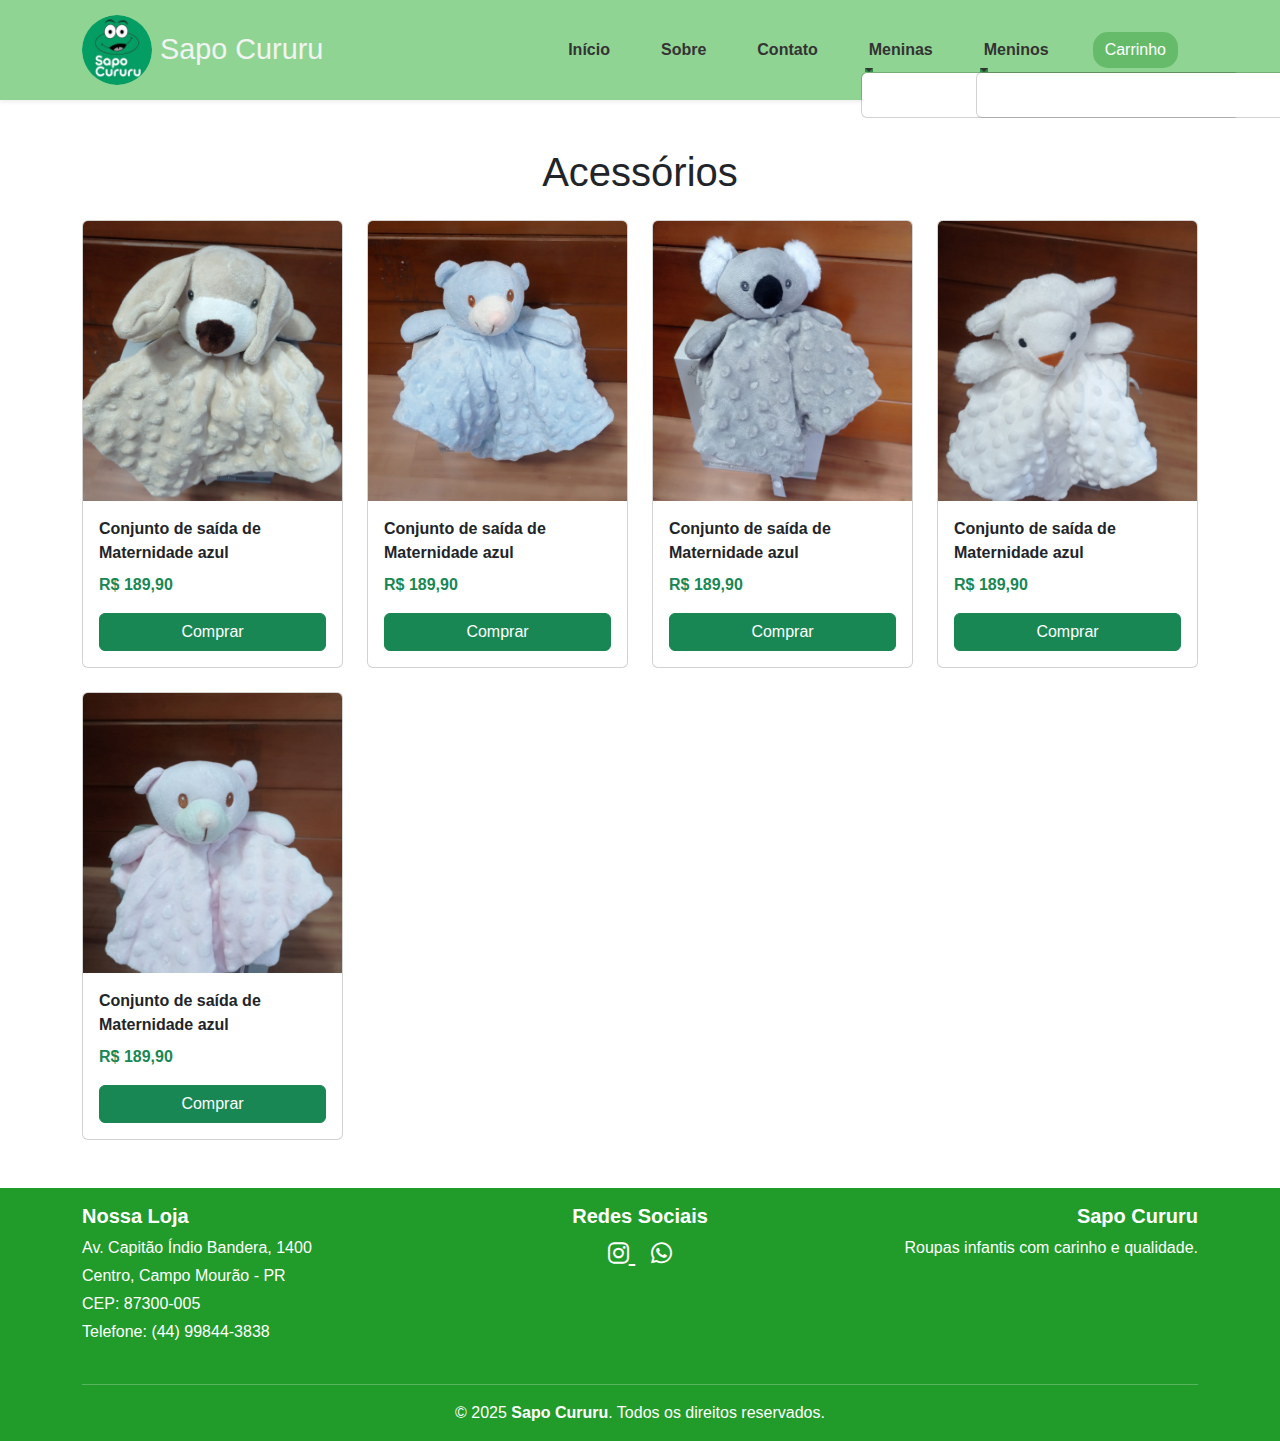
<file: acessórios.html>
<!DOCTYPE html>
<html lang="pt-br">
<head>
  <meta charset="UTF-8">
  <title>Babys RN ao G (Menino) - Sapo Cururu</title>
  <link href="https://cdn.jsdelivr.net/npm/bootstrap@5.3.2/dist/css/bootstrap.min.css" rel="stylesheet">
  <link rel="stylesheet" href="https://cdnjs.cloudflare.com/ajax/libs/font-awesome/6.5.0/css/all.min.css">
  <link rel="stylesheet" href="style.css">
</head>
<nav class="navbar navbar-expand-lg shadow-sm">
  <div class="container">
    <a class="navbar-brand d-flex align-items-center" href="#">
      <img src="fotos/logo.png" alt="Logo" width="70" height="70" class="me-2 rounded-circle">
      Sapo Cururu
    </a>
    <button class="navbar-toggler" type="button" data-bs-toggle="collapse" data-bs-target="#navbarNav"
      aria-controls="navbarNav" aria-expanded="false" aria-label="Alternar navegação">
      <span class="navbar-toggler-icon"></span>
    </button>
    <div class="collapse navbar-collapse text-center" id="navbarNav">
      <ul class="navbar-nav ms-auto mb-2 mb-lg-0">
        <li class="nav-item"><a class="nav-link" href="#">Início</a></li>
        <li class="nav-item"><a class="nav-link" href="#">Sobre</a></li>
        <li class="nav-item"><a class="nav-link" href="#">Contato</a></li>
        <li class="nav-item dropdown">
          <a class="nav-link dropdown-toggle" href="#" role="button" data-bs-toggle="dropdown" aria-expanded="false">
            Meninas 
          </a>
          <ul class="dropdown-menu">
            <li><a class="dropdown-item" href="#">Babys de 0 a 1 ano</a></li>
            <li><a class="dropdown-item" href="#">Meninas 1 a 10</a></li>
          </ul>
        </li>
        <li class="nav-item dropdown">
          <a class="nav-link dropdown-toggle" href="#" role="button" data-bs-toggle="dropdown" aria-expanded="false">
            Meninos
          </a>
          <ul class="dropdown-menu">
            <li><a class="dropdown-item" href="#">Babys de 0 a 1 ano</a></li>
            <li><a class="dropdown-item" href="#">Meninos 1 a 10</a></li>
          </ul>
        </li>
        <li class="nav-item ms-3">
          <button class="btn btn-cart"><i class="bi bi-cart-fill"></i> Carrinho</button>
        </li>
      </ul>
    </div>
  </div>
</nav>
<body>
  <div class="container py-5">
    <h1 class="text-center mb-4">Acessórios</h1>
    <div class="row g-4">
      <style>
  .card-img-top {
    transition: transform 0.3s ease;
  }

  .card:hover .card-img-top {
    transform: scale(1.1);
  }

  .card-img-top {
    object-fit: cover;
  }
</style>


      <div class="col-12 col-sm-6 col-md-3">
        <div class="card h-100">
          <img src="fotos/naninha.jpeg" class="card-img-top" alt="Conjunto Azul">
          <div class="card-body">
            <p class="card-title fw-semibold">Conjunto de saída de Maternidade azul</p>
            <p class="text-success fw-bold">R$ 189,90</p>
            <button class="btn btn-success w-100">Comprar</button>
          </div>
        </div>
      </div>
      <div class="col-12 col-sm-6 col-md-3">
        <div class="card h-100">
          <img src="fotos/naninha2.jpeg" class="card-img-top" alt="Conjunto Azul">
          <div class="card-body">
            <p class="card-title fw-semibold">Conjunto de saída de Maternidade azul</p>
            <p class="text-success fw-bold">R$ 189,90</p>
            <button class="btn btn-success w-100">Comprar</button>
          </div>
        </div>
      </div>
      <div class="col-12 col-sm-6 col-md-3">
        <div class="card h-100">
          <img src="fotos/naninha3.jpeg" class="card-img-top" alt="Conjunto Azul">
          <div class="card-body">
            <p class="card-title fw-semibold">Conjunto de saída de Maternidade azul</p>
            <p class="text-success fw-bold">R$ 189,90</p>
            <button class="btn btn-success w-100">Comprar</button>
          </div>
        </div>
      </div>
      <div class="col-12 col-sm-6 col-md-3">
        <div class="card h-100">
          <img src="fotos/naninha4.jpeg" class="card-img-top" alt="Conjunto Azul">
          <div class="card-body">
            <p class="card-title fw-semibold">Conjunto de saída de Maternidade azul</p>
            <p class="text-success fw-bold">R$ 189,90</p>
            <button class="btn btn-success w-100">Comprar</button>
          </div>
        </div>
      </div>
      <div class="col-12 col-sm-6 col-md-3">
        <div class="card h-100">
          <img src="fotos/naninha5.jpeg" class="card-img-top" alt="Conjunto Azul">
          <div class="card-body">
            <p class="card-title fw-semibold">Conjunto de saída de Maternidade azul</p>
            <p class="text-success fw-bold">R$ 189,90</p>
            <button class="btn btn-success w-100">Comprar</button>
          </div>
        </div>
      </div>
      



    

    </div>
  </div>
  
<footer class="text-white" style="background-color: #219b29; width: 100%;">
  <div class="container py-3">
    <div class="row justify-content-between text-center text-md-start">
      <div class="col-md-4 mb-4">
        <h5 class="fw-bold">Nossa Loja</h5>
        <p class="mb-1">
          <a href="https://www.google.com/maps?q=Av.+Capitão+Índio+Bandera,+1400,+Paraná+-+PR" target="_blank" class="text-white text-decoration-none">
            Av. Capitão Índio Bandera, 1400
          </a>
        </p>
        <p class="mb-1">Centro, Campo Mourão - PR</p>
        <p class="mb-1">CEP: 87300-005</p>
        <p class="mb-0">Telefone: (44) 99844-3838</p>
      </div>
      <div class="col-md-4 mb-4 text-center">
        <h5 class="fw-bold">Redes Sociais</h5>
        <a href="https://www.instagram.com/sapo_cururu_babys_teen?utm_source=ig_web_button_share_sheet&igsh=ZDNlZDc0MzIxNw==" target="_blank" class="text-white fs-4 me-3">
          <i class="fab fa-instagram"></i>
        </a>
        <a href="https://wa.me/5544998443838" target="_blank" class="text-white fs-4">
          <i class="fab fa-whatsapp"></i>
        </a>
      </div>
      <div class="col-md-4 mb-4 text-center text-md-end">
        <h5 class="fw-bold">Sapo Cururu</h5>
        <p class="mb-0">Roupas infantis com carinho e qualidade.</p>
      </div>
    </div>
    <hr class="border-white my-3">
    <div class="text-center">
      <p class="mb-0">© 2025 <strong>Sapo Cururu</strong>. Todos os direitos reservados.</p>
    </div>
  </div>
</footer>

   

</body>
</html>
</file>
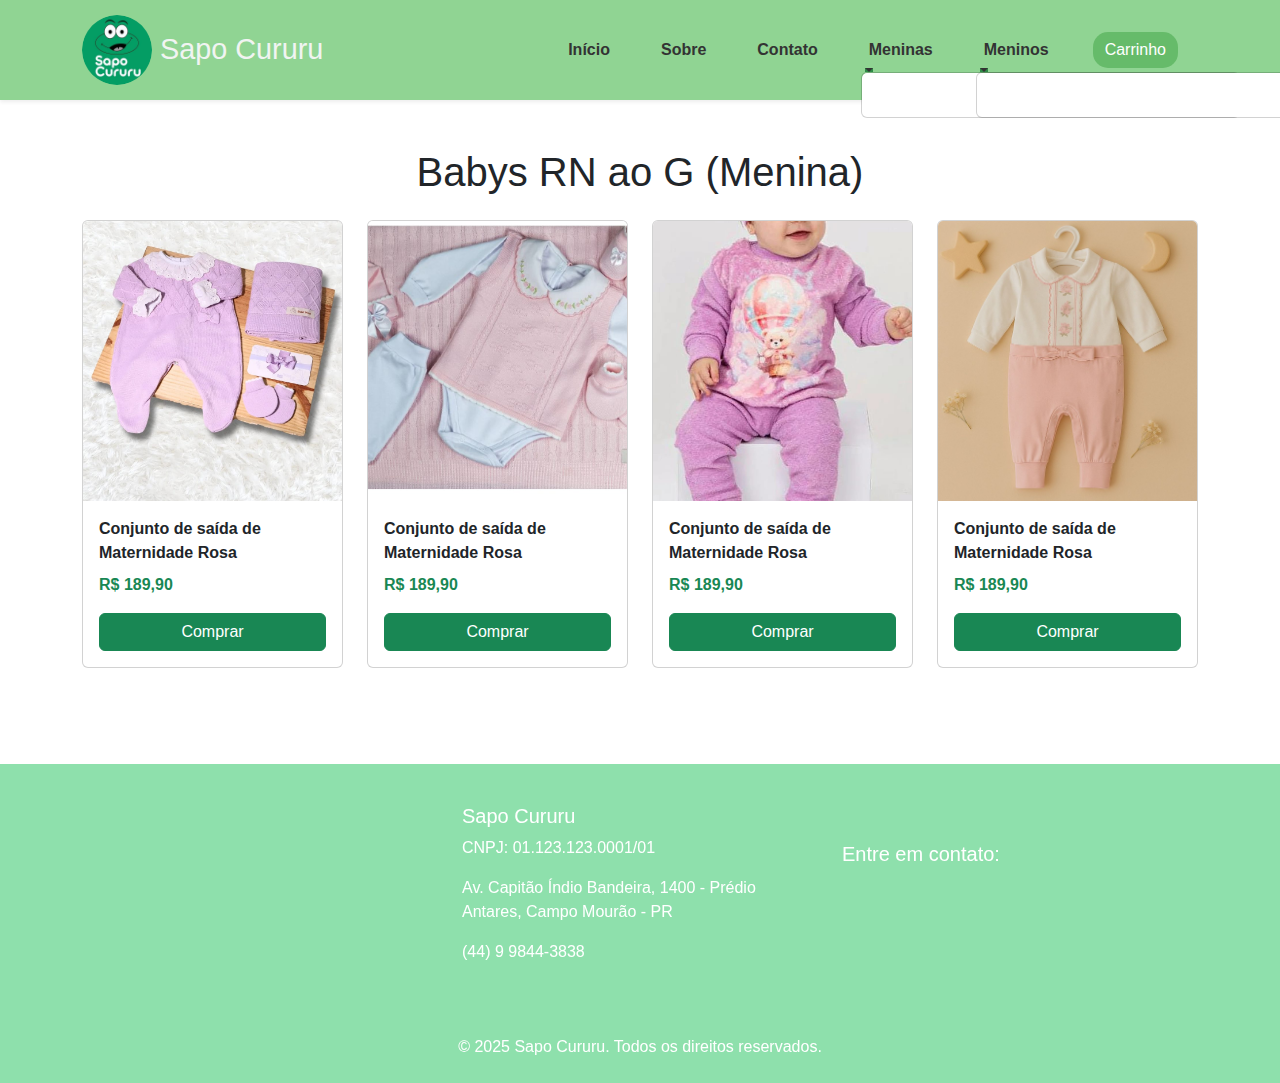
<file: babys-menina.html>
<!DOCTYPE html>
<html lang="pt-br">
<head>
  <meta charset="UTF-8">
  <title>Babys RN ao G (Menina) - Sapo Cururu</title>
  <link href="https://cdn.jsdelivr.net/npm/bootstrap@5.3.2/dist/css/bootstrap.min.css" rel="stylesheet">
  <link rel="stylesheet" href="style.css">
</head>
<nav class="navbar navbar-expand-lg shadow-sm">
  <div class="container">
    <a class="navbar-brand d-flex align-items-center" href="#">
      <img src="fotos/logo.png" alt="Logo" width="70" height="70" class="me-2 rounded-circle">
      Sapo Cururu
    </a>
    <button class="navbar-toggler" type="button" data-bs-toggle="collapse" data-bs-target="#navbarNav"
      aria-controls="navbarNav" aria-expanded="false" aria-label="Alternar navegação">
      <span class="navbar-toggler-icon"></span>
    </button>
    <div class="collapse navbar-collapse text-center" id="navbarNav">
      <ul class="navbar-nav ms-auto mb-2 mb-lg-0">
        <li class="nav-item"><a class="nav-link" href="#">Início</a></li>
        <li class="nav-item"><a class="nav-link" href="#">Sobre</a></li>
        <li class="nav-item"><a class="nav-link" href="#">Contato</a></li>
        <li class="nav-item dropdown">
          <a class="nav-link dropdown-toggle" href="#" role="button" data-bs-toggle="dropdown" aria-expanded="false">
            Meninas 
          </a>
          <ul class="dropdown-menu">
            <li><a class="dropdown-item" href="#">Babys de 0 a 1 ano</a></li>
            <li><a class="dropdown-item" href="#">Meninas 1 a 10</a></li>
          </ul>
        </li>
        <li class="nav-item dropdown">
          <a class="nav-link dropdown-toggle" href="#" role="button" data-bs-toggle="dropdown" aria-expanded="false">
            Meninos
          </a>
          <ul class="dropdown-menu">
            <li><a class="dropdown-item" href="#">Babys de 0 a 1 ano</a></li>
            <li><a class="dropdown-item" href="#">Meninos 1 a 10</a></li>
          </ul>
        </li>
        <li class="nav-item ms-3">
          <button class="btn btn-cart"><i class="bi bi-cart-fill"></i> Carrinho</button>
        </li>
      </ul>
    </div>
  </div>
</nav>
<body>
  <div class="container py-5">
    <h1 class="text-center mb-4">Babys RN ao G (Menina)</h1>
    <div class="row g-4">
      <style>
  .card-img-top {
    transition: transform 0.3s ease;
  }

  .card:hover .card-img-top {
    transform: scale(1.1);
  }

  .card-img-top {
    object-fit: cover;
  }
</style>


      <div class="col-12 col-sm-6 col-md-3">
        <div class="card h-100">
          <img src="fotos/conj bory(a)2.jpeg" class="card-img-top" alt="Conjunto Rosa">
          <div class="card-body">
            <p class="card-title fw-semibold">Conjunto de saída de Maternidade Rosa</p>
            <p class="text-success fw-bold">R$ 189,90</p>
            <button class="btn btn-success w-100">Comprar</button>
          </div>
        </div>
      </div>
      <div class="col-12 col-sm-6 col-md-3">
        <div class="card h-100">
          <img src="fotos/conj bory(a).jpeg" class="card-img-top" alt="Conjunto Rosa">
          <div class="card-body">
            <p class="card-title fw-semibold">Conjunto de saída de Maternidade Rosa</p>
            <p class="text-success fw-bold">R$ 189,90</p>
            <button class="btn btn-success w-100">Comprar</button>
          </div>
        </div>
      </div>
      <div class="col-12 col-sm-6 col-md-3">
        <div class="card h-100">
          <img src="fotos/conj frio(a)2.jpeg" class="card-img-top" alt="Conjunto Rosa">
          <div class="card-body">
            <p class="card-title fw-semibold">Conjunto de saída de Maternidade Rosa</p>
            <p class="text-success fw-bold">R$ 189,90</p>
            <button class="btn btn-success w-100">Comprar</button>
          </div>
        </div>
      </div>
      <div class="col-12 col-sm-6 col-md-3">
        <div class="card h-100">
          <img src="fotos/logo.baby(a).jpeg" class="card-img-top" alt="Conjunto Rosa">
          <div class="card-body">
            <p class="card-title fw-semibold">Conjunto de saída de Maternidade Rosa</p>
            <p class="text-success fw-bold">R$ 189,90</p>
            <button class="btn btn-success w-100">Comprar</button>
          </div>
        </div>
      </div>
      

      

    </div>
  </div>
  <?php
// footer.php - Rodapé do site
?>
<style>
  footer {
    background-color: #8EE0AC; /* Verde claro do logo */
  }

  i {
    color: #FFFFFF; /* Ícones brancos para contraste */
  }

  .fa-solid, .fa-brands  {
    font-size: 2.5rem;
    margin: 0 5px;
  }

  .mapa-empresa {
    width: 100%;
    height: 100%;
    min-height: 200px;
    border-radius: 8px;
  }
</style>

<footer class="text-white py-4 mt-5" id="contato">
  <div class="container">
    <div class="row flex-column flex-md-row">
      <!-- Mapa do Google -->
      <div class="col-md-4 mb-4 order-3 order-md-1">
        <div class="h-100">
          <iframe src="https://www.google.com/maps/embed?pb=!1m18!1m12!1m3!1d3667.2804867693487!2d-52.377396624996486!3d-24.047112279346287!2m3!1f0!2f0!3f0!3m2!1i1024!2i768!4f13.1!3m3!1m2!1s0x94f2bf7729e1e137%3A0xe7b998215f2d2bb3!2sAv.%20Cap.%20%C3%8Dndio%20Bandeira%2C%201400%20-%20Centro%2C%20Campo%20Mour%C3%A3o%20-%20PR%2C%2087300-206%2C%20Brasil!5e0!3m2!1spt-BR!2sbr!4v1718109343433!5m2!1spt-BR!2sbr"
            style="border:0;" allowfullscreen="" loading="lazy" referrerpolicy="no-referrer-when-downgrade"
            class="mapa-empresa"></iframe>
        </div>
      </div>

      <div class="col-md-4 mb-4 order-2 order-md-2 d-flex flex-column justify-content-center">
        <div class="info">
          <h4 class="h5">Sapo Cururu</h4>
          <p>CNPJ: 01.123.123.0001/01</p>
          <p><i class="fas fa-map-marker-alt"></i> Av. Capitão Índio Bandeira, 1400 - Prédio Antares, Campo Mourão - PR</p>
          <p><i class="fas fa-phone"></i> (44) 9 9844-3838 </p>
        </div>
      </div>

      <div class="col-md-4 mb-4 order-1 order-md-3 d-flex flex-column justify-content-center">
        <h3 class="h5 mb-3">Entre em contato:</h3>
        <div class="d-flex gap-3 fs-3">
          <a href="https://www.instagram.com/sapo_cururu_babys_teen?utm_source=ig_web_button_share_sheet&igsh=ZDNlZDc0MzIxNw==" target="_blank" class="text-white">
            <i class="fa-brands fa-instagram"></i>
          </a>
          <a href="mailto:contato@moria.com" target="_blank" class="text-white">
            <i class="fa-solid fa-envelope"></i>
          </a>
          <a href="https://wa.me/5544998443838" target="_blank" class="text-white">
            <i class="fa-brands fa-whatsapp"></i>
          </a>
        </div>
      </div>
    </div>

    <div class="row">
      <div class="col-12 text-center mt-3">
        <p class="mb-0">&copy; 2025 Sapo Cururu. Todos os direitos reservados.</p>
      </div>
    </div>
  </div>
</footer>







</body>
</html>
</file>
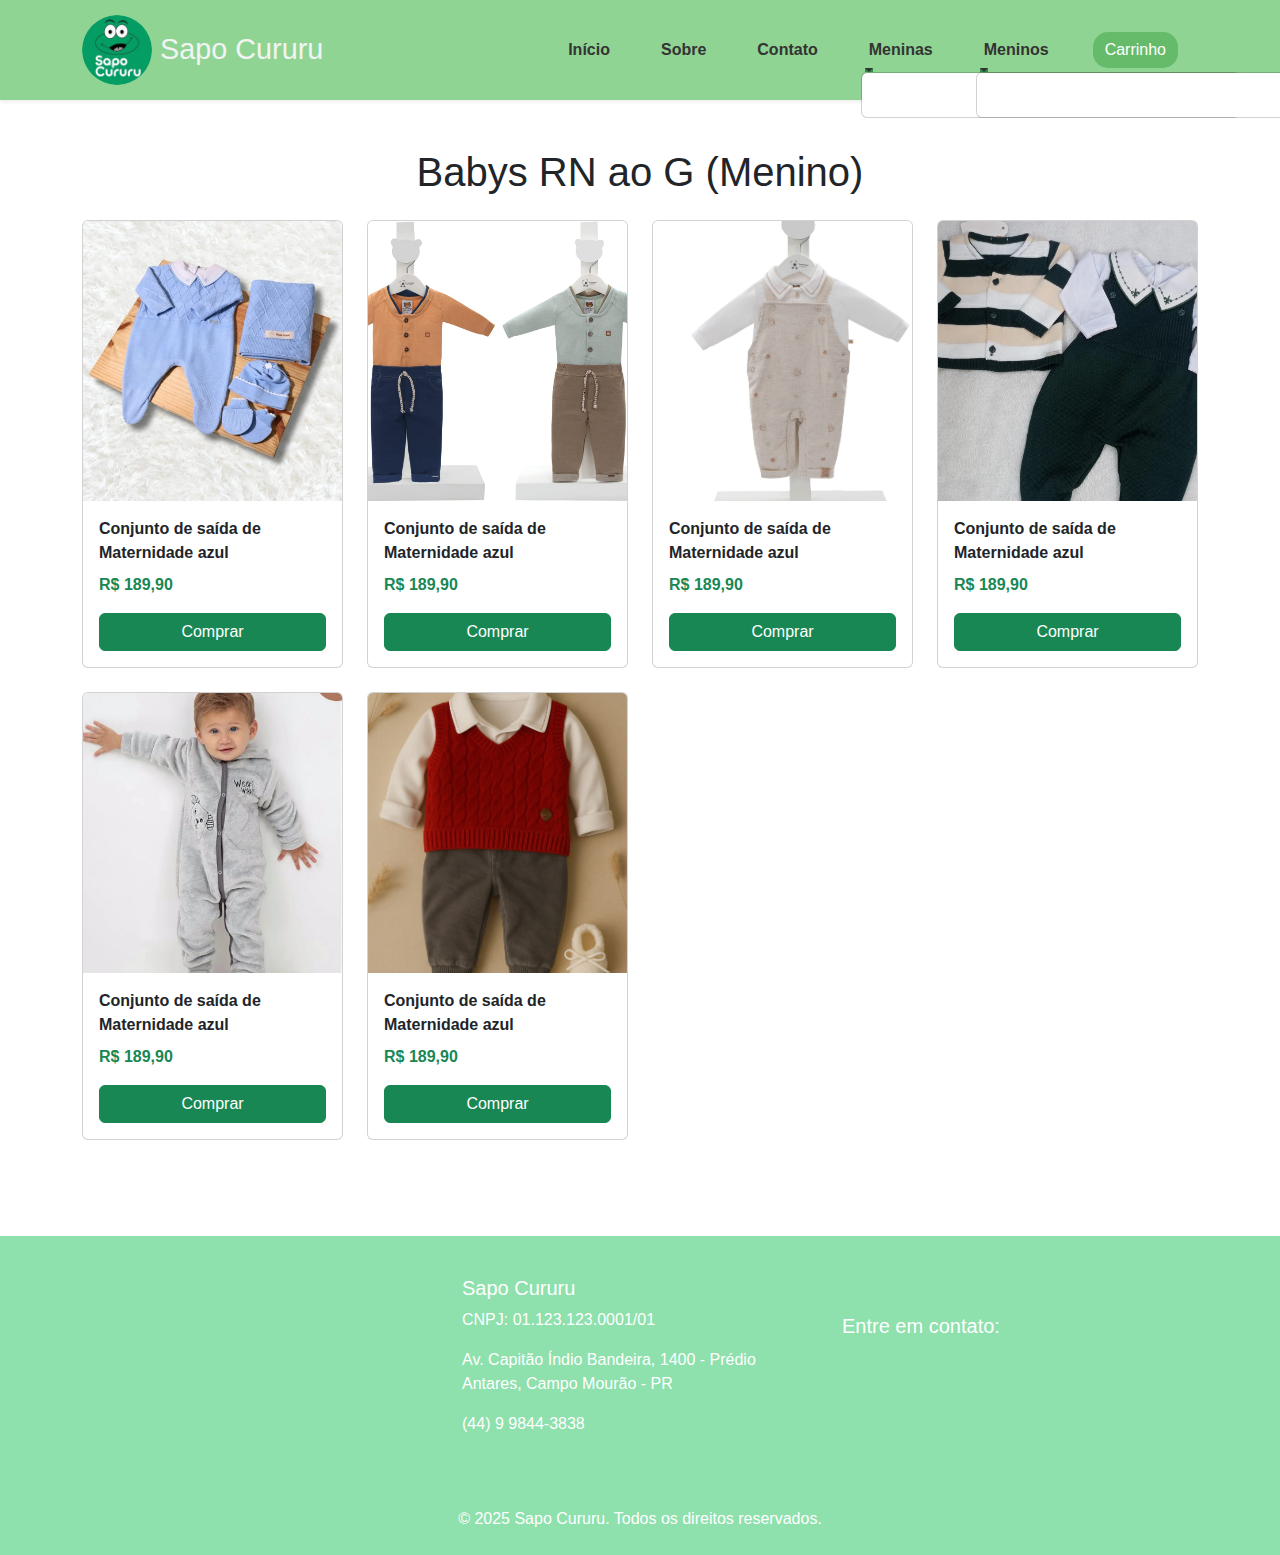
<file: babys-menino.html>
<!DOCTYPE html>
<html lang="pt-br">
<head>
  <meta charset="UTF-8">
  <title>Babys RN ao G (Menino) - Sapo Cururu</title>
  <link href="https://cdn.jsdelivr.net/npm/bootstrap@5.3.2/dist/css/bootstrap.min.css" rel="stylesheet">
  <link rel="stylesheet" href="style.css">
</head>
<nav class="navbar navbar-expand-lg shadow-sm">
  <div class="container">
    <a class="navbar-brand d-flex align-items-center" href="#">
      <img src="fotos/logo.png" alt="Logo" width="70" height="70" class="me-2 rounded-circle">
      Sapo Cururu
    </a>
    <button class="navbar-toggler" type="button" data-bs-toggle="collapse" data-bs-target="#navbarNav"
      aria-controls="navbarNav" aria-expanded="false" aria-label="Alternar navegação">
      <span class="navbar-toggler-icon"></span>
    </button>
    <div class="collapse navbar-collapse text-center" id="navbarNav">
      <ul class="navbar-nav ms-auto mb-2 mb-lg-0">
        <li class="nav-item"><a class="nav-link" href="#">Início</a></li>
        <li class="nav-item"><a class="nav-link" href="#">Sobre</a></li>
        <li class="nav-item"><a class="nav-link" href="#">Contato</a></li>
        <li class="nav-item dropdown">
          <a class="nav-link dropdown-toggle" href="#" role="button" data-bs-toggle="dropdown" aria-expanded="false">
            Meninas 
          </a>
          <ul class="dropdown-menu">
            <li><a class="dropdown-item" href="#">Babys de 0 a 1 ano</a></li>
            <li><a class="dropdown-item" href="#">Meninas 1 a 10</a></li>
          </ul>
        </li>
        <li class="nav-item dropdown">
          <a class="nav-link dropdown-toggle" href="#" role="button" data-bs-toggle="dropdown" aria-expanded="false">
            Meninos
          </a>
          <ul class="dropdown-menu">
            <li><a class="dropdown-item" href="#">Babys de 0 a 1 ano</a></li>
            <li><a class="dropdown-item" href="#">Meninos 1 a 10</a></li>
          </ul>
        </li>
        <li class="nav-item ms-3">
          <button class="btn btn-cart"><i class="bi bi-cart-fill"></i> Carrinho</button>
        </li>
      </ul>
    </div>
  </div>
</nav>
<body>
  <div class="container py-5">
    <h1 class="text-center mb-4">Babys RN ao G (Menino)</h1>
    <div class="row g-4">
      <style>
  .card-img-top {
    transition: transform 0.3s ease;
  }

  .card:hover .card-img-top {
    transform: scale(1.1);
  }

  .card-img-top {
    object-fit: cover;
  }
</style>


      <div class="col-12 col-sm-6 col-md-3">
        <div class="card h-100">
          <img src="fotos/conj bory(o)3.jpeg" class="card-img-top" alt="Conjunto Azul">
          <div class="card-body">
            <p class="card-title fw-semibold">Conjunto de saída de Maternidade azul</p>
            <p class="text-success fw-bold">R$ 189,90</p>
            <button class="btn btn-success w-100">Comprar</button>
          </div>
        </div>
      </div>
      <div class="col-12 col-sm-6 col-md-3">
        <div class="card h-100">
          <img src="fotos/conj bory (o).jpeg" class="card-img-top" alt="Conjunto Azul">
          <div class="card-body">
            <p class="card-title fw-semibold">Conjunto de saída de Maternidade azul</p>
            <p class="text-success fw-bold">R$ 189,90</p>
            <button class="btn btn-success w-100">Comprar</button>
          </div>
        </div>
      </div>
      <div class="col-12 col-sm-6 col-md-3">
        <div class="card h-100">
          <img src="fotos/conj bory(o)2.jpeg" class="card-img-top" alt="Conjunto Azul">
          <div class="card-body">
            <p class="card-title fw-semibold">Conjunto de saída de Maternidade azul</p>
            <p class="text-success fw-bold">R$ 189,90</p>
            <button class="btn btn-success w-100">Comprar</button>
          </div>
        </div>
      </div>
      <div class="col-12 col-sm-6 col-md-3">
        <div class="card h-100">
          <img src="fotos/conj bory(o)4.jpeg" class="card-img-top" alt="Conjunto Azul">
          <div class="card-body">
            <p class="card-title fw-semibold">Conjunto de saída de Maternidade azul</p>
            <p class="text-success fw-bold">R$ 189,90</p>
            <button class="btn btn-success w-100">Comprar</button>
          </div>
        </div>
      </div>
      <div class="col-12 col-sm-6 col-md-3">
        <div class="card h-100">
          <img src="fotos/macacão(o).jpeg" class="card-img-top" alt="Conjunto Azul">
          <div class="card-body">
            <p class="card-title fw-semibold">Conjunto de saída de Maternidade azul</p>
            <p class="text-success fw-bold">R$ 189,90</p>
            <button class="btn btn-success w-100">Comprar</button>
          </div>
        </div>
      </div>
      <div class="col-12 col-sm-6 col-md-3">
        <div class="card h-100">
          <img src="fotos/logo.baby(o).jpeg" class="card-img-top" alt="Conjunto Azul">
          <div class="card-body">
            <p class="card-title fw-semibold">Conjunto de saída de Maternidade azul</p>
            <p class="text-success fw-bold">R$ 189,90</p>
            <button class="btn btn-success w-100">Comprar</button>
          </div>
        </div>
      </div>



    

    </div>
  </div>
  <?php
// footer.php - Rodapé do site
?>
<style>
  footer {
    background-color: #8EE0AC; /* Verde claro do logo */
  }

  i {
    color: #FFFFFF; /* Ícones brancos para contraste */
  }

  .fa-solid, .fa-brands  {
    font-size: 2.5rem;
    margin: 0 5px;
  }

  .mapa-empresa {
    width: 100%;
    height: 100%;
    min-height: 200px;
    border-radius: 8px;
  }
</style>

<footer class="text-white py-4 mt-5" id="contato">
  <div class="container">
    <div class="row flex-column flex-md-row">
      <!-- Mapa do Google -->
      <div class="col-md-4 mb-4 order-3 order-md-1">
        <div class="h-100">
          <iframe src="https://www.google.com/maps/embed?pb=!1m18!1m12!1m3!1d3667.2804867693487!2d-52.377396624996486!3d-24.047112279346287!2m3!1f0!2f0!3f0!3m2!1i1024!2i768!4f13.1!3m3!1m2!1s0x94f2bf7729e1e137%3A0xe7b998215f2d2bb3!2sAv.%20Cap.%20%C3%8Dndio%20Bandeira%2C%201400%20-%20Centro%2C%20Campo%20Mour%C3%A3o%20-%20PR%2C%2087300-206%2C%20Brasil!5e0!3m2!1spt-BR!2sbr!4v1718109343433!5m2!1spt-BR!2sbr"
            style="border:0;" allowfullscreen="" loading="lazy" referrerpolicy="no-referrer-when-downgrade"
            class="mapa-empresa"></iframe>
        </div>
      </div>

      <div class="col-md-4 mb-4 order-2 order-md-2 d-flex flex-column justify-content-center">
        <div class="info">
          <h4 class="h5">Sapo Cururu</h4>
          <p>CNPJ: 01.123.123.0001/01</p>
          <p><i class="fas fa-map-marker-alt"></i> Av. Capitão Índio Bandeira, 1400 - Prédio Antares, Campo Mourão - PR</p>
          <p><i class="fas fa-phone"></i> (44) 9 9844-3838 </p>
        </div>
      </div>

      <div class="col-md-4 mb-4 order-1 order-md-3 d-flex flex-column justify-content-center">
        <h3 class="h5 mb-3">Entre em contato:</h3>
        <div class="d-flex gap-3 fs-3">
          <a href="https://www.instagram.com/sapo_cururu_babys_teen?utm_source=ig_web_button_share_sheet&igsh=ZDNlZDc0MzIxNw==" target="_blank" class="text-white">
            <i class="fa-brands fa-instagram"></i>
          </a>
          <a href="mailto:contato@moria.com" target="_blank" class="text-white">
            <i class="fa-solid fa-envelope"></i>
          </a>
          <a href="https://wa.me/5544998443838" target="_blank" class="text-white">
            <i class="fa-brands fa-whatsapp"></i>
          </a>
        </div>
      </div>
    </div>

    <div class="row">
      <div class="col-12 text-center mt-3">
        <p class="mb-0">&copy; 2025 Sapo Cururu. Todos os direitos reservados.</p>
      </div>
    </div>
  </div>
</footer>

</body>
</html>
</file>
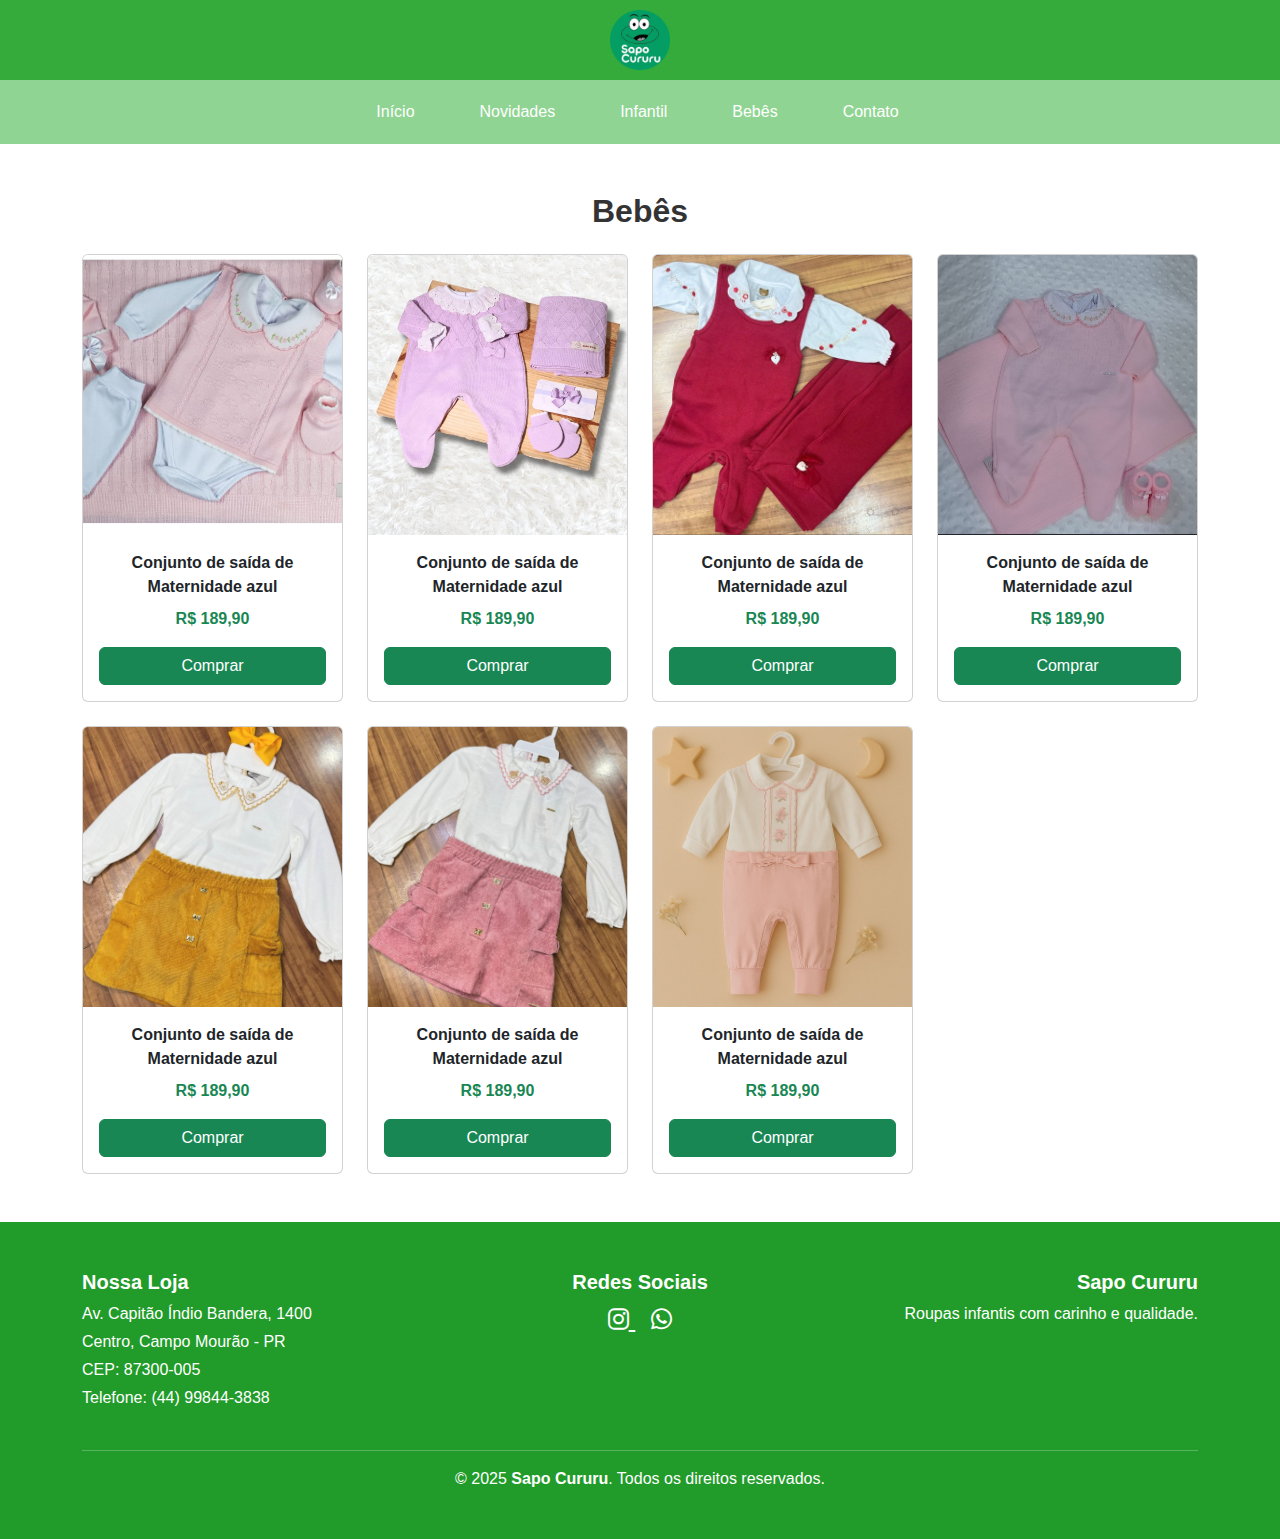
<file: bebês-menina.html>
<!DOCTYPE html>
<html lang="pt-br">
<head>
  <meta charset="UTF-8">
  <meta name="viewport" content="width=device-width, initial-scale=1">
  <title>Sapo Cururu - Roupas Infantis</title>
  <meta name="description" content="Loja infantil Sapo Cururu - Roupas para meninos e meninas de 0 a 10 anos com qualidade, conforto e muito carinho.">

  <link href="https://cdn.jsdelivr.net/npm/bootstrap@5.3.2/dist/css/bootstrap.min.css" rel="stylesheet">
  <link rel="stylesheet" href="https://cdnjs.cloudflare.com/ajax/libs/font-awesome/6.5.0/css/all.min.css">
  <link href="https://cdn.jsdelivr.net/npm/bootstrap-icons@1.10.5/font/bootstrap-icons.css" rel="stylesheet">
  <link href="https://fonts.googleapis.com/css2?family=Poppins:wght@400;600;700&display=swap" rel="stylesheet">
  <link rel="shortcut icon" href="fotos/logo.png">
  <link rel="stylesheet" href="style.css">
</head>
<body>

  <div class="container-principal">

    
    <div class="top-bar">
      <img src="fotos/logo.png" alt="Logo Sapo Cururu">
    </div>

    
    <nav class="navbar">
      <ul>
        <li><a href="index.html">Início</a></li>
        <li><a href="#">Novidades</a></li>
        <li class="dropdown">
          <a href="#">Infantil</a>
          <div class="mega-menu">
            <div class="column">
              <h4>Menina</h4>
              <a href="conj-meninas.html">Conjuntos</a>
              <a href="meninas-vestido.html">Vestidos</a>
            </div>
            <div class="column">
              <h4>Menino</h4>
              <a href="#">Conjuntos</a>
              <a href="#">Camisetas</a>
              <a href="#">Calças</a>
            </div>
          </div>
        </li>
        <li class="dropdown">
          <a href="#">Bebês</a>
          <div class="mega-menu">
            <div class="column">
              <h4>Menina</h4>
              <a href="#">Conjuntos</a>
              <a href="#">Saída Maternidade</a>
              <a href="#">Borys</a>
            </div>
            <div class="column">
              <h4>Menino</h4>
              <a href="#">Conjuntos</a>
              <a href="#">Saída Maternidade</a>
              <a href="#">Borys</a>
            </div>
          </div>
        </li>
        <li><a href="contato.html">Contato</a></li>
      </ul>
    </nav>
    <section class="mais-vendidos py-5 text-center">
      <div class="container">
        <h2 class="mb-4 fw-bold">Bebês</h2>
        <div class="row g-4">

          
          <div class="col-12 col-sm-6 col-md-3">
            <div class="card h-100">
              <img src="fotos/conj bory(a).jpeg" class="card-img-top" alt="Produto">
              <div class="card-body">
                <p class="card-title fw-semibold">Conjunto de saída de Maternidade azul</p>
                <p class="text-success fw-bold">R$ 189,90</p>
                <button class="btn btn-success w-100">Comprar</button>
              </div>
            </div>
          </div>
          <div class="col-12 col-sm-6 col-md-3">
            <div class="card h-100">
              <img src="fotos/conj bory(a)2.jpeg" class="card-img-top" alt="Produto">
              <div class="card-body">
                <p class="card-title fw-semibold">Conjunto de saída de Maternidade azul</p>
                <p class="text-success fw-bold">R$ 189,90</p>
                <button class="btn btn-success w-100">Comprar</button>
              </div>
          </div>
       </div>
       <div class="col-12 col-sm-6 col-md-3">
            <div class="card h-100">
              <img src="fotos/bory2(a).jpeg" class="card-img-top" alt="Produto">
              <div class="card-body">
                <p class="card-title fw-semibold">Conjunto de saída de Maternidade azul</p>
                <p class="text-success fw-bold">R$ 189,90</p>
                <button class="btn btn-success w-100">Comprar</button>
              </div>
          </div>
       </div>
       <div class="col-12 col-sm-6 col-md-3">
            <div class="card h-100">
              <img src="fotos/bory4(a).jpeg" class="card-img-top" alt="Produto">
              <div class="card-body">
                <p class="card-title fw-semibold">Conjunto de saída de Maternidade azul</p>
                <p class="text-success fw-bold">R$ 189,90</p>
                <button class="btn btn-success w-100">Comprar</button>
              </div>
          </div>
       </div>
       <div class="col-12 col-sm-6 col-md-3">
            <div class="card h-100">
              <img src="fotos/conj saia.jpeg" class="card-img-top" alt="Produto">
              <div class="card-body">
                <p class="card-title fw-semibold">Conjunto de saída de Maternidade azul</p>
                <p class="text-success fw-bold">R$ 189,90</p>
                <button class="btn btn-success w-100">Comprar</button>
              </div>
          </div>
       </div>
          <div class="col-12 col-sm-6 col-md-3">
            <div class="card h-100">
              <img src="fotos/conj(a).jpeg" class="card-img-top" alt="Produto">
              <div class="card-body">
                <p class="card-title fw-semibold">Conjunto de saída de Maternidade azul</p>
                <p class="text-success fw-bold">R$ 189,90</p>
                <button class="btn btn-success w-100">Comprar</button>
              </div>
          </div>
       </div>
       <div class="col-12 col-sm-6 col-md-3">
            <div class="card h-100">
              <img src="fotos/logo.baby(a).jpeg" class="card-img-top" alt="Produto">
              <div class="card-body">
                <p class="card-title fw-semibold">Conjunto de saída de Maternidade azul</p>
                <p class="text-success fw-bold">R$ 189,90</p>
                <button class="btn btn-success w-100">Comprar</button>
              </div>
          </div>
       </div>
          
        
    </section>

    <footer class="text-white" style="background-color: #219b29; width: 100%;">
    <div class="container py-5">
      <div class="row justify-content-between text-center text-md-start">
        <div class="col-md-4 mb-4">
          <h5 class="fw-bold">Nossa Loja</h5>
          <p class="mb-1">
            <a href="https://www.google.com/maps?q=Av.+Capitão+Índio+Bandera,+1400,+Paraná+-+PR" target="_blank" class="text-white text-decoration-none">
              Av. Capitão Índio Bandera, 1400
            </a>
          </p>
          <p class="mb-1">Centro, Campo Mourão - PR</p>
          <p class="mb-1">CEP: 87300-005</p>
          <p class="mb-0">Telefone: (44) 99844-3838</p>
        </div>
        <div class="col-md-4 mb-4 text-center">
          <h5 class="fw-bold">Redes Sociais</h5>
          <a href="https://www.instagram.com/sapo_cururu_babys_teen" target="_blank" class="text-white fs-4 me-3">
            <i class="fab fa-instagram"></i>
          </a>
          <a href="https://wa.me/5544998443838" target="_blank" class="text-white fs-4">
            <i class="fab fa-whatsapp"></i>
          </a>
        </div>
        <div class="col-md-4 mb-4 text-center text-md-end">
          <h5 class="fw-bold">Sapo Cururu</h5>
          <p class="mb-0">Roupas infantis com carinho e qualidade.</p>
        </div>
      </div>
      <hr class="border-white my-3">
      <div class="text-center">
        <p class="mb-0">© 2025 <strong>Sapo Cururu</strong>. Todos os direitos reservados.</p>
      </div>
    </div>
  </footer>

  <script src="https://cdn.jsdelivr.net/npm/bootstrap@5.3.2/dist/js/bootstrap.bundle.min.js"></script>
  <script src="script.js"></script>
</body>
</html>
</file>
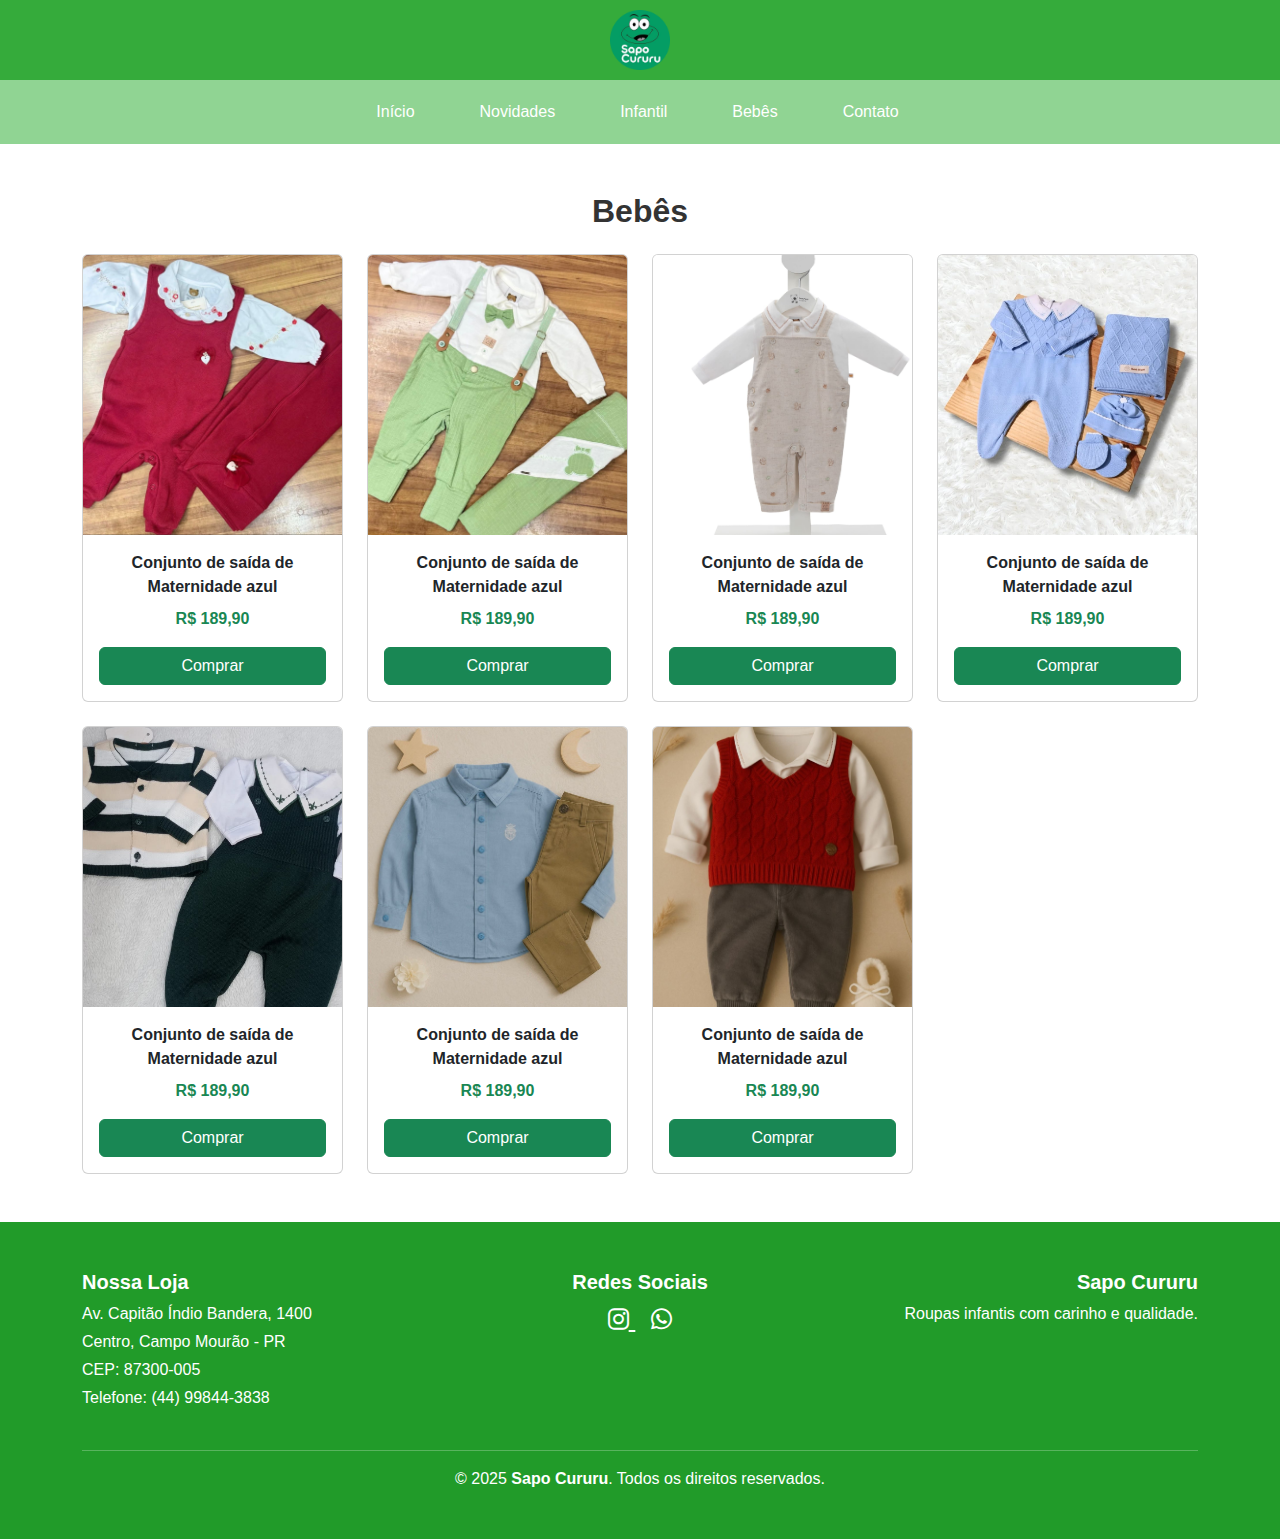
<file: bebês-menino.html>
<!DOCTYPE html>
<html lang="pt-br">
<head>
  <meta charset="UTF-8">
  <meta name="viewport" content="width=device-width, initial-scale=1">
  <title>Sapo Cururu - Roupas Infantis</title>
  <meta name="description" content="Loja infantil Sapo Cururu - Roupas para meninos e meninas de 0 a 10 anos com qualidade, conforto e muito carinho.">

  <link href="https://cdn.jsdelivr.net/npm/bootstrap@5.3.2/dist/css/bootstrap.min.css" rel="stylesheet">
  <link rel="stylesheet" href="https://cdnjs.cloudflare.com/ajax/libs/font-awesome/6.5.0/css/all.min.css">
  <link href="https://cdn.jsdelivr.net/npm/bootstrap-icons@1.10.5/font/bootstrap-icons.css" rel="stylesheet">
  <link href="https://fonts.googleapis.com/css2?family=Poppins:wght@400;600;700&display=swap" rel="stylesheet">
  <link rel="shortcut icon" href="fotos/logo.png">
  <link rel="stylesheet" href="style.css">
</head>
<body>

  <div class="container-principal">

    
    <div class="top-bar">
      <img src="fotos/logo.png" alt="Logo Sapo Cururu">
    </div>

    
    <nav class="navbar">
      <ul>
        <li><a href="index.html">Início</a></li>
        <li><a href="#">Novidades</a></li>
        <li class="dropdown">
          <a href="#">Infantil</a>
          <div class="mega-menu">
            <div class="column">
              <h4>Menina</h4>
              <a href="conj-meninas.html">Conjuntos</a>
              <a href="meninas-vestido.html">Vestidos</a>
            </div>
            <div class="column">
              <h4>Menino</h4>
              <a href="#">Conjuntos</a>
              <a href="#">Camisetas</a>
              <a href="#">Calças</a>
            </div>
          </div>
        </li>
        <li class="dropdown">
          <a href="#">Bebês</a>
          <div class="mega-menu">
            <div class="column">
              <h4>Menina</h4>
              <a href="#">Conjuntos</a>
              <a href="#">Saída Maternidade</a>
              <a href="#">Borys</a>
            </div>
            <div class="column">
              <h4>Menino</h4>
              <a href="#">Conjuntos</a>
              <a href="#">Saída Maternidade</a>
              <a href="#">Borys</a>
            </div>
          </div>
        </li>
        <li><a href="contato.html">Contato</a></li>
      </ul>
    </nav>
    <section class="mais-vendidos py-5 text-center">
      <div class="container">
        <h2 class="mb-4 fw-bold">Bebês</h2>
        <div class="row g-4">

          
          <div class="col-12 col-sm-6 col-md-3">
            <div class="card h-100">
              <img src="fotos/bory2(a).jpeg" class="card-img-top" alt="Produto">
              <div class="card-body">
                <p class="card-title fw-semibold">Conjunto de saída de Maternidade azul</p>
                <p class="text-success fw-bold">R$ 189,90</p>
                <button class="btn btn-success w-100">Comprar</button>
              </div>
            </div>
          </div>
          <div class="col-12 col-sm-6 col-md-3">
            <div class="card h-100">
              <img src="fotos/bory3(o).jpeg" class="card-img-top" alt="Produto">
              <div class="card-body">
                <p class="card-title fw-semibold">Conjunto de saída de Maternidade azul</p>
                <p class="text-success fw-bold">R$ 189,90</p>
                <button class="btn btn-success w-100">Comprar</button>
              </div>
          </div>
       </div>
       <div class="col-12 col-sm-6 col-md-3">
            <div class="card h-100">
              <img src="fotos/conj bory(o)2.jpeg" class="card-img-top" alt="Produto">
              <div class="card-body">
                <p class="card-title fw-semibold">Conjunto de saída de Maternidade azul</p>
                <p class="text-success fw-bold">R$ 189,90</p>
                <button class="btn btn-success w-100">Comprar</button>
              </div>
          </div>
       </div>
       <div class="col-12 col-sm-6 col-md-3">
            <div class="card h-100">
              <img src="fotos/conj bory(o)3.jpeg" class="card-img-top" alt="Produto">
              <div class="card-body">
                <p class="card-title fw-semibold">Conjunto de saída de Maternidade azul</p>
                <p class="text-success fw-bold">R$ 189,90</p>
                <button class="btn btn-success w-100">Comprar</button>
              </div>
          </div>
       </div>
       <div class="col-12 col-sm-6 col-md-3">
            <div class="card h-100">
              <img src="fotos/conj bory(o)4.jpeg" class="card-img-top" alt="Produto">
              <div class="card-body">
                <p class="card-title fw-semibold">Conjunto de saída de Maternidade azul</p>
                <p class="text-success fw-bold">R$ 189,90</p>
                <button class="btn btn-success w-100">Comprar</button>
              </div>
          </div>
       </div>
          <div class="col-12 col-sm-6 col-md-3">
            <div class="card h-100">
              <img src="fotos/conj menino.jpeg" class="card-img-top" alt="Produto">
              <div class="card-body">
                <p class="card-title fw-semibold">Conjunto de saída de Maternidade azul</p>
                <p class="text-success fw-bold">R$ 189,90</p>
                <button class="btn btn-success w-100">Comprar</button>
              </div>
          </div>
       </div>
       <div class="col-12 col-sm-6 col-md-3">
            <div class="card h-100">
              <img src="fotos/logo.baby(o).jpeg" class="card-img-top" alt="Produto">
              <div class="card-body">
                <p class="card-title fw-semibold">Conjunto de saída de Maternidade azul</p>
                <p class="text-success fw-bold">R$ 189,90</p>
                <button class="btn btn-success w-100">Comprar</button>
              </div>
          </div>
       </div>
          
        
    </section>

    <footer class="text-white" style="background-color: #219b29; width: 100%;">
    <div class="container py-5">
      <div class="row justify-content-between text-center text-md-start">
        <div class="col-md-4 mb-4">
          <h5 class="fw-bold">Nossa Loja</h5>
          <p class="mb-1">
            <a href="https://www.google.com/maps?q=Av.+Capitão+Índio+Bandera,+1400,+Paraná+-+PR" target="_blank" class="text-white text-decoration-none">
              Av. Capitão Índio Bandera, 1400
            </a>
          </p>
          <p class="mb-1">Centro, Campo Mourão - PR</p>
          <p class="mb-1">CEP: 87300-005</p>
          <p class="mb-0">Telefone: (44) 99844-3838</p>
        </div>
        <div class="col-md-4 mb-4 text-center">
          <h5 class="fw-bold">Redes Sociais</h5>
          <a href="https://www.instagram.com/sapo_cururu_babys_teen" target="_blank" class="text-white fs-4 me-3">
            <i class="fab fa-instagram"></i>
          </a>
          <a href="https://wa.me/5544998443838" target="_blank" class="text-white fs-4">
            <i class="fab fa-whatsapp"></i>
          </a>
        </div>
        <div class="col-md-4 mb-4 text-center text-md-end">
          <h5 class="fw-bold">Sapo Cururu</h5>
          <p class="mb-0">Roupas infantis com carinho e qualidade.</p>
        </div>
      </div>
      <hr class="border-white my-3">
      <div class="text-center">
        <p class="mb-0">© 2025 <strong>Sapo Cururu</strong>. Todos os direitos reservados.</p>
      </div>
    </div>
  </footer>

  <script src="https://cdn.jsdelivr.net/npm/bootstrap@5.3.2/dist/js/bootstrap.bundle.min.js"></script>
  <script src="script.js"></script>
</body>
</html>
</file>
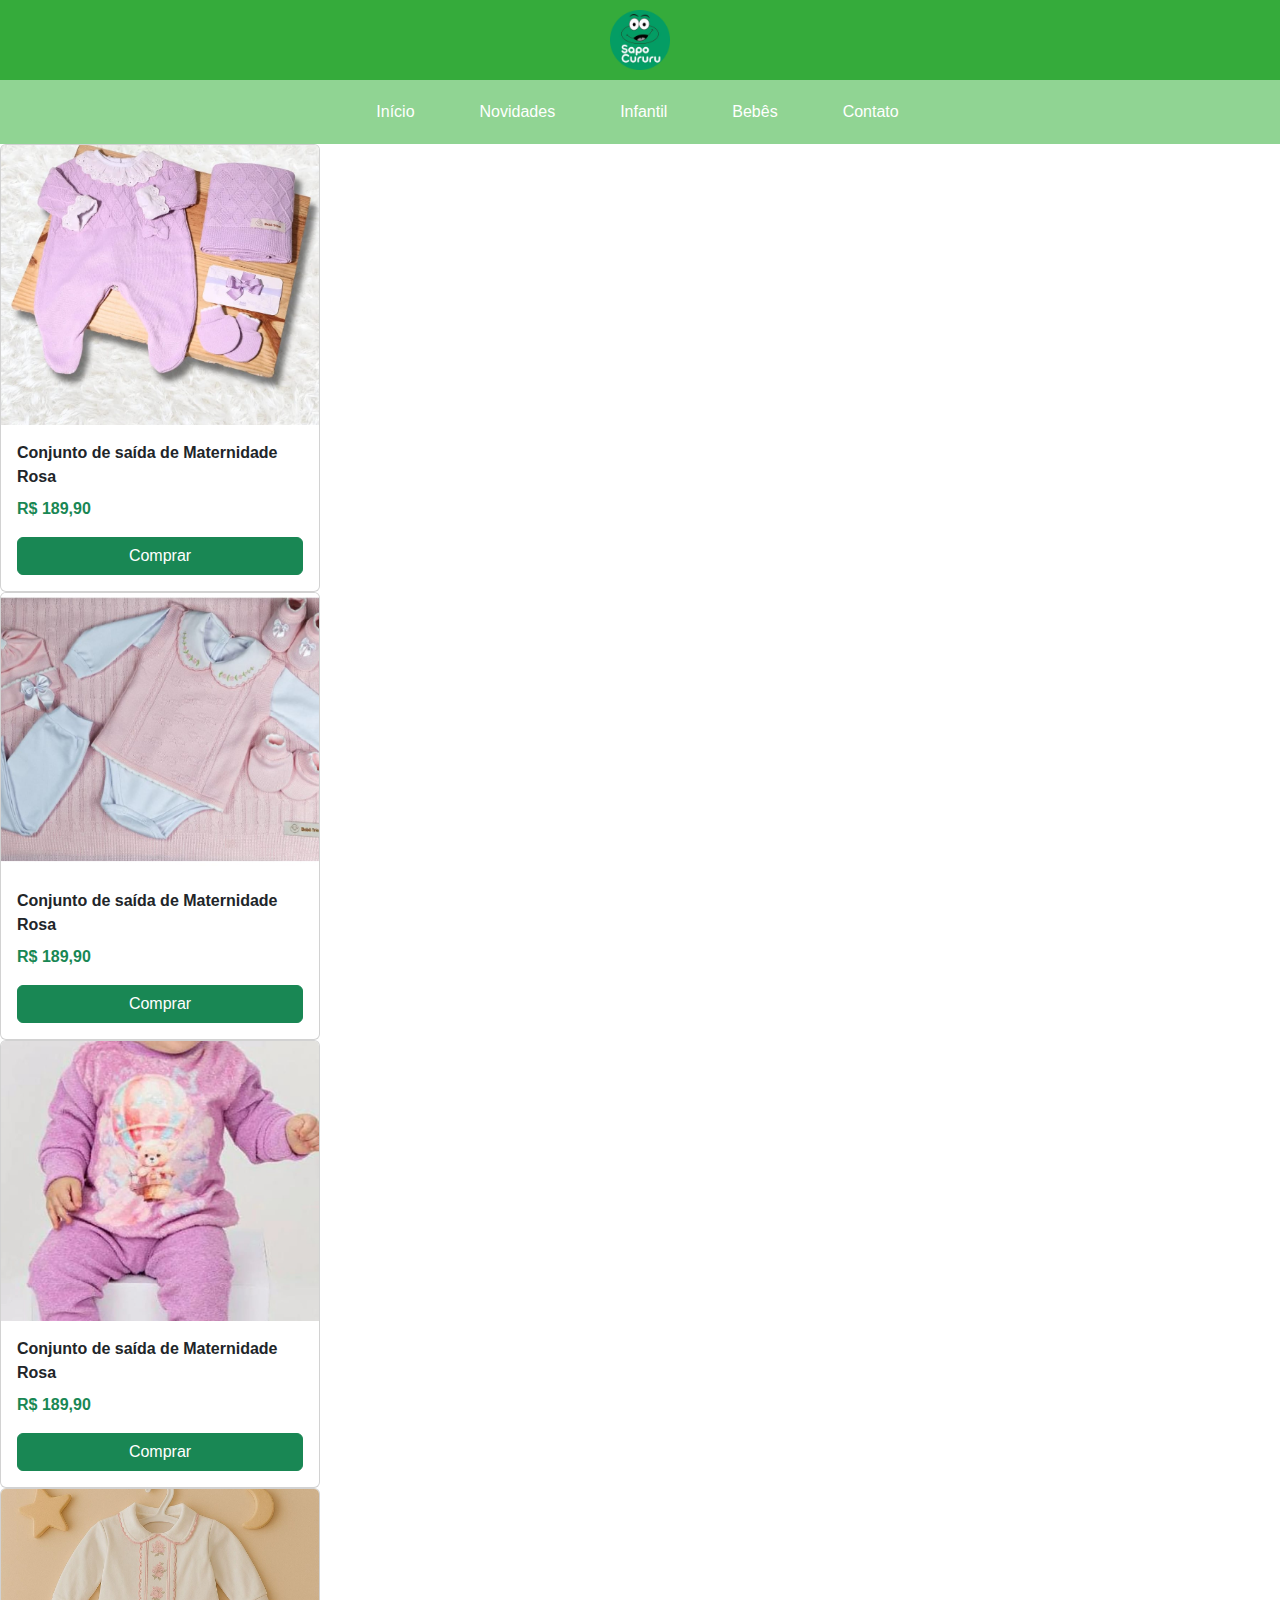
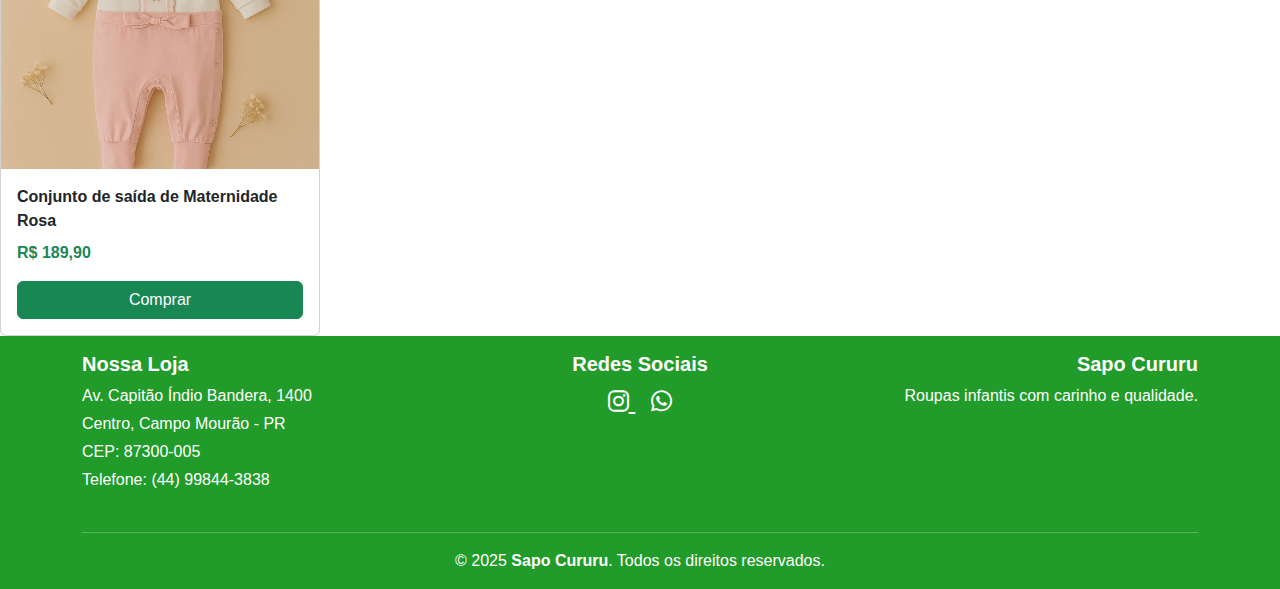
<file: bebês.html>
<!DOCTYPE html>
<html lang="pt-br">
<head>
  <meta charset="UTF-8">
  <title>Bebês - Sapo Cururu</title>
  <link href="https://cdn.jsdelivr.net/npm/bootstrap@5.3.2/dist/css/bootstrap.min.css" rel="stylesheet">
  <link rel="stylesheet" href="https://cdnjs.cloudflare.com/ajax/libs/font-awesome/6.5.0/css/all.min.css">
  <link rel="stylesheet" href="style.css">
</head>

  <style>
    html, body {
      height: 100%;
    }

    body {
      display: flex;
      flex-direction: column;
      min-height: 100vh;
      margin: 0;
      font-family: 'Arial', sans-serif;
    }

    .container-principal {
      flex: 1;
    }

    
    .top-bar {
      background-color: #35ab3b;
      text-align: center;
      padding: 10px 0;
    }

    .top-bar img {
      height: 60px;
    }

    
    .main-menu {
      background-color: #219b29;
    }

    .main-menu .nav-link {
      color: white !important;
      font-weight: bold;
      padding: 15px;
      position: relative;
    }

    .main-menu .dropdown-menu {
      background-color: #81c683;
      display: none;
    }

    .main-menu .nav-item:hover .dropdown-menu {
      display: block;
      position: absolute;
      top: 100%;
      left: 0;
      z-index: 1000;
    }

    .main-menu .dropdown-item {
      color: #1b5e20;
    }

    .main-menu .dropdown-item:hover {
      background-color: #81c784;
    }

    .nav-link i {
      background-color: white;
      color: #1b5e20;
      border-radius: 50%;
      padding: 6px;
      margin-right: 5px;
    }

    
    .banner-container {
      width: 100%;
      overflow: hidden;
      text-align: center;
      background-color: #f0f0f0;
    }

    .banner-img {
      max-width: 100%;
      height: auto;
      display: block;
      margin: 0 auto;
    }
    </style>
</head>
<body>
 <div class="container-principal">

    
    <div class="top-bar">
      <img src="fotos/logo.png" alt="Logo Sapo Cururu">
    </div>

    
    <nav class="navbar">
      <ul>
        <li><a href="#">Início</a></li>
        <li><a href="#">Novidades</a></li>
        <li class="dropdown">
          <a href="#">Infantil</a>
          <div class="mega-menu">
            <div class="column">
              <h4>Menina</h4>
              <a href="#">Conjuntos</a>
              <a href="#">Vestidos</a>
              <a href="#">Blusas</a>
              <a href="#">Calças</a>
            </div>
            <div class="column">
              <h4>Menino</h4>
              <a href="#">Conjuntos</a>
              <a href="#">Camisetas</a>
              <a href="#">Calças</a>
            </div>
          </div>
        </li>
        <li class="dropdown">
          <a href="#">Bebês</a>
          <div class="mega-menu">
            <div class="column">
              <h4>Menina</h4>
              <a href="#">Conjuntos</a>
              <a href="#">Saída Maternidade</a>
              <a href="#">Borys</a>
            </div>
            <div class="column">
              <h4>Menino</h4>
              <a href="#">Conjuntos</a>
              <a href="#">Saída Maternidade</a>
              <a href="#">Borys</a>
            </div>
          </div>
        </li>
        <li><a href="#">Contato</a></li>
      </ul>
    </nav>

 <section>
      <div class="col-12 col-sm-6 col-md-3">
        <div class="card h-100">
          <img src="fotos/conj bory(a)2.jpeg" class="card-img-top" alt="Conjunto Rosa">
          <div class="card-body">
            <p class="card-title fw-semibold">Conjunto de saída de Maternidade Rosa</p>
            <p class="text-success fw-bold">R$ 189,90</p>
            <button class="btn btn-success w-100">Comprar</button>
          </div>
        </div>
      </div>
      <div class="col-12 col-sm-6 col-md-3">
        <div class="card h-100">
          <img src="fotos/conj bory(a).jpeg" class="card-img-top" alt="Conjunto Rosa">
          <div class="card-body">
            <p class="card-title fw-semibold">Conjunto de saída de Maternidade Rosa</p>
            <p class="text-success fw-bold">R$ 189,90</p>
            <button class="btn btn-success w-100">Comprar</button>
          </div>
        </div>
      </div>
      <div class="col-12 col-sm-6 col-md-3">
        <div class="card h-100">
          <img src="fotos/conj frio(a)2.jpeg" class="card-img-top" alt="Conjunto Rosa">
          <div class="card-body">
            <p class="card-title fw-semibold">Conjunto de saída de Maternidade Rosa</p>
            <p class="text-success fw-bold">R$ 189,90</p>
            <button class="btn btn-success w-100">Comprar</button>
          </div>
        </div>
      </div>
      <div class="col-12 col-sm-6 col-md-3">
        <div class="card h-100">
          <img src="fotos/logo.baby(a).jpeg" class="card-img-top" alt="Conjunto Rosa">
          <div class="card-body">
            <p class="card-title fw-semibold">Conjunto de saída de Maternidade Rosa</p>
            <p class="text-success fw-bold">R$ 189,90</p>
            <button class="btn btn-success w-100">Comprar</button>
          </div>
        </div>
      </div>
 </section>  

      

    </div>
  </div>
 
<footer class="text-white" style="background-color: #219b29; width: 100%;">
  <div class="container py-3">
    <div class="row justify-content-between text-center text-md-start">
      <div class="col-md-4 mb-4">
        <h5 class="fw-bold">Nossa Loja</h5>
        <p class="mb-1">
          <a href="https://www.google.com/maps?q=Av.+Capitão+Índio+Bandera,+1400,+Paraná+-+PR" target="_blank" class="text-white text-decoration-none">
            Av. Capitão Índio Bandera, 1400
          </a>
        </p>
        <p class="mb-1">Centro, Campo Mourão - PR</p>
        <p class="mb-1">CEP: 87300-005</p>
        <p class="mb-0">Telefone: (44) 99844-3838</p>
      </div>
      <div class="col-md-4 mb-4 text-center">
        <h5 class="fw-bold">Redes Sociais</h5>
        <a href="https://www.instagram.com/sapo_cururu_babys_teen?utm_source=ig_web_button_share_sheet&igsh=ZDNlZDc0MzIxNw==" target="_blank" class="text-white fs-4 me-3">
          <i class="fab fa-instagram"></i>
        </a>
        <a href="https://wa.me/5544998443838" target="_blank" class="text-white fs-4">
          <i class="fab fa-whatsapp"></i>
        </a>
      </div>
      <div class="col-md-4 mb-4 text-center text-md-end">
        <h5 class="fw-bold">Sapo Cururu</h5>
        <p class="mb-0">Roupas infantis com carinho e qualidade.</p>
      </div>
    </div>
    <hr class="border-white my-3">
    <div class="text-center">
      <p class="mb-0">© 2025 <strong>Sapo Cururu</strong>. Todos os direitos reservados.</p>
    </div>
  </div>
</footer>
</body>
</html>
</file>
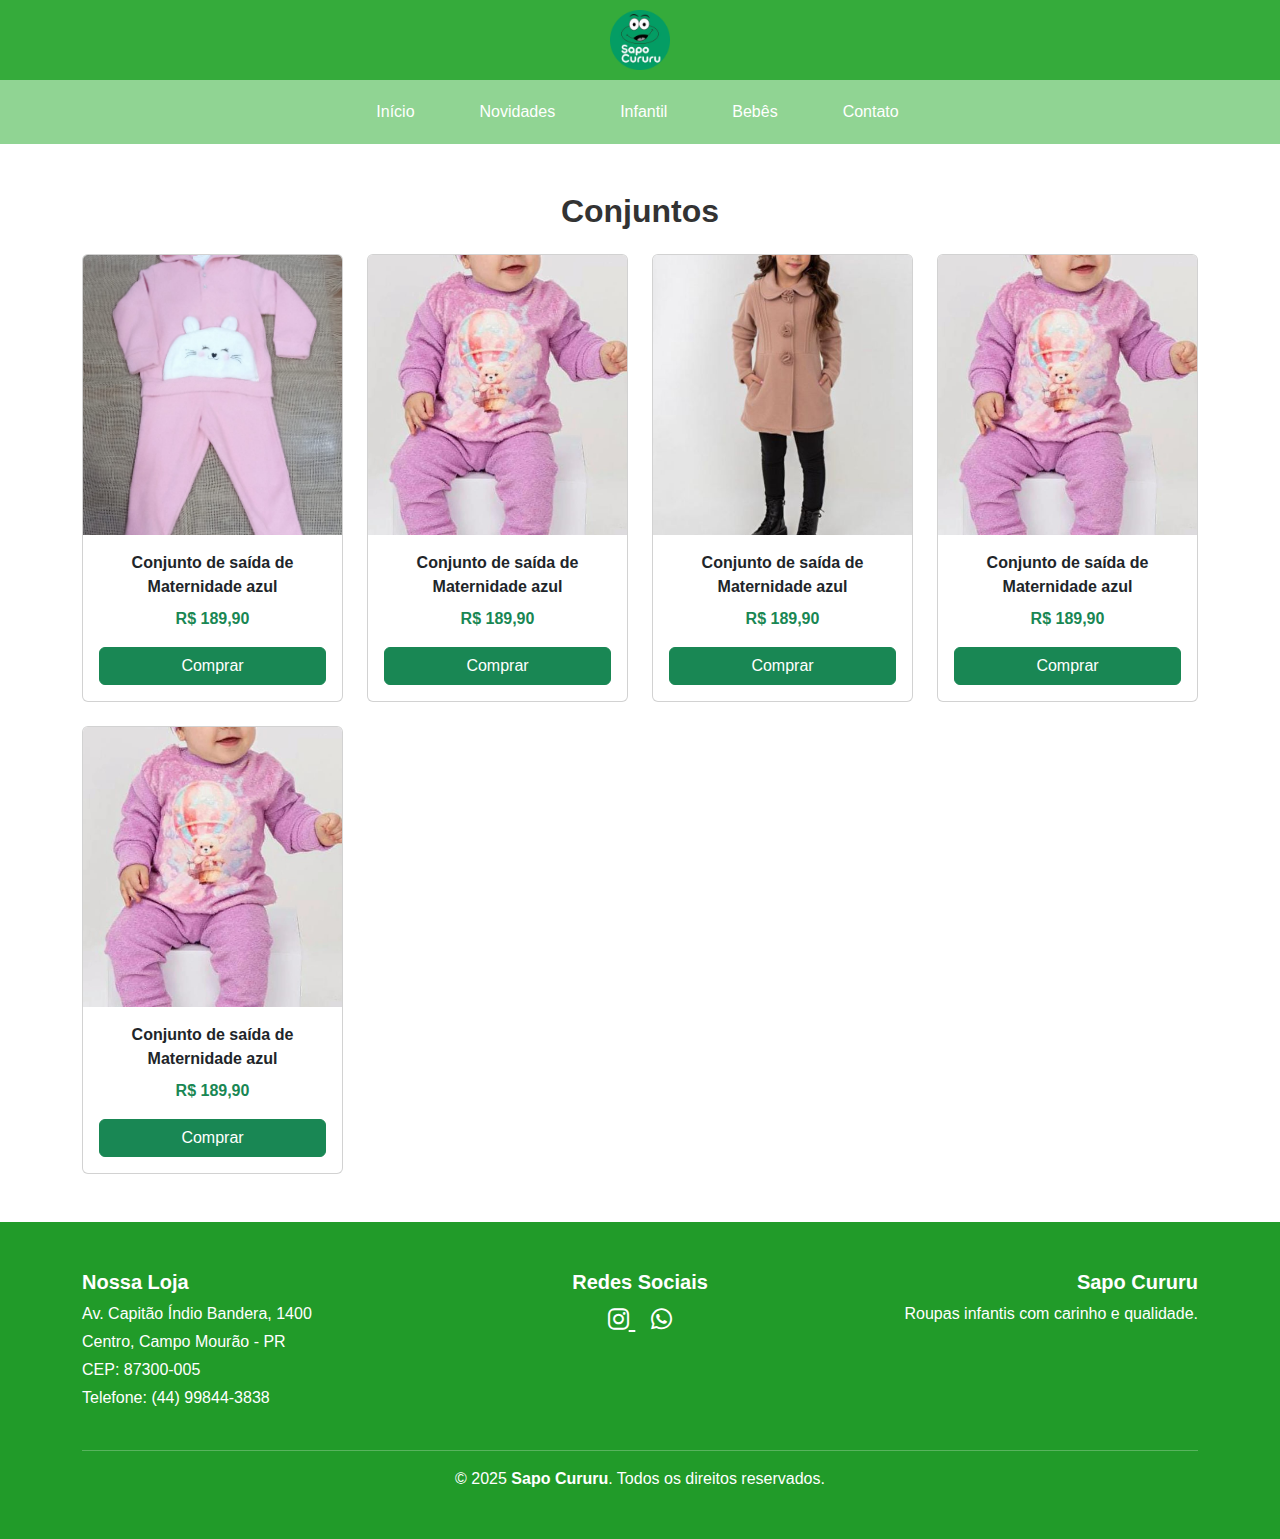
<file: conj-meninas.html>
<!DOCTYPE html>
<html lang="pt-br">
<head>
  <meta charset="UTF-8">
  <meta name="viewport" content="width=device-width, initial-scale=1">
  <title>Sapo Cururu - Roupas Infantis</title>
  <meta name="description" content="Loja infantil Sapo Cururu - Roupas para meninos e meninas de 0 a 10 anos com qualidade, conforto e muito carinho.">

  <link href="https://cdn.jsdelivr.net/npm/bootstrap@5.3.2/dist/css/bootstrap.min.css" rel="stylesheet">
  <link rel="stylesheet" href="https://cdnjs.cloudflare.com/ajax/libs/font-awesome/6.5.0/css/all.min.css">
  <link href="https://cdn.jsdelivr.net/npm/bootstrap-icons@1.10.5/font/bootstrap-icons.css" rel="stylesheet">
  <link href="https://fonts.googleapis.com/css2?family=Poppins:wght@400;600;700&display=swap" rel="stylesheet">
  <link rel="shortcut icon" href="fotos/logo.png">
  <link rel="stylesheet" href="style.css">
</head>
<body>

  <div class="container-principal">

    
    <div class="top-bar">
      <img src="fotos/logo.png" alt="Logo Sapo Cururu">
    </div>

    
    <nav class="navbar">
      <ul>
        <li><a href="index.html">Início</a></li>
        <li><a href="#">Novidades</a></li>
        <li class="dropdown">
          <a href="#">Infantil</a>
          <div class="mega-menu">
            <div class="column">
              <h4>Menina</h4>
              <a href="conj-meninas.html">Conjuntos</a>
              <a href="meninas-vestido.html">Vestidos</a>
              <a href="#">Blusas</a>
              <a href="#">Calças</a>
            </div>
            <div class="column">
              <h4>Menino</h4>
              <a href="#">Conjuntos</a>
              <a href="#">Camisetas</a>
              <a href="#">Calças</a>
            </div>
          </div>
        </li>
        <li class="dropdown">
          <a href="#">Bebês</a>
          <div class="mega-menu">
            <div class="column">
              <h4>Menina</h4>
              <a href="#">Conjuntos</a>
              <a href="#">Saída Maternidade</a>
              <a href="#">Borys</a>
            </div>
            <div class="column">
              <h4>Menino</h4>
              <a href="#">Conjuntos</a>
              <a href="#">Saída Maternidade</a>
              <a href="#">Borys</a>
            </div>
          </div>
        </li>
        <li><a href="contato.html">Contato</a></li>
      </ul>
    </nav>
    <section class="mais-vendidos py-5 text-center">
      <div class="container">
        <h2 class="mb-4 fw-bold">Conjuntos</h2>
        <div class="row g-4">

          
          <div class="col-12 col-sm-6 col-md-3">
            <div class="card h-100">
              <img src="fotos/conj frio(a).jpeg" class="card-img-top" alt="Produto">
              <div class="card-body">
                <p class="card-title fw-semibold">Conjunto de saída de Maternidade azul</p>
                <p class="text-success fw-bold">R$ 189,90</p>
                <button class="btn btn-success w-100">Comprar</button>
              </div>
            </div>
          </div>
          <div class="col-12 col-sm-6 col-md-3">
            <div class="card h-100">
              <img src="fotos/conj frio(a)2.jpeg" class="card-img-top" alt="Produto">
              <div class="card-body">
                <p class="card-title fw-semibold">Conjunto de saída de Maternidade azul</p>
                <p class="text-success fw-bold">R$ 189,90</p>
                <button class="btn btn-success w-100">Comprar</button>
              </div>
          </div>
       </div>
       <div class="col-12 col-sm-6 col-md-3">
            <div class="card h-100">
              <img src="fotos/conj menina 2.jpeg" class="card-img-top" alt="Produto">
              <div class="card-body">
                <p class="card-title fw-semibold">Conjunto de saída de Maternidade azul</p>
                <p class="text-success fw-bold">R$ 189,90</p>
                <button class="btn btn-success w-100">Comprar</button>
              </div>
          </div>
       </div>
       <div class="col-12 col-sm-6 col-md-3">
            <div class="card h-100">
              <img src="fotos/conj frio(a)2.jpeg" class="card-img-top" alt="Produto">
              <div class="card-body">
                <p class="card-title fw-semibold">Conjunto de saída de Maternidade azul</p>
                <p class="text-success fw-bold">R$ 189,90</p>
                <button class="btn btn-success w-100">Comprar</button>
              </div>
          </div>
       </div>
       <div class="col-12 col-sm-6 col-md-3">
            <div class="card h-100">
              <img src="fotos/conj frio(a)2.jpeg" class="card-img-top" alt="Produto">
              <div class="card-body">
                <p class="card-title fw-semibold">Conjunto de saída de Maternidade azul</p>
                <p class="text-success fw-bold">R$ 189,90</p>
                <button class="btn btn-success w-100">Comprar</button>
              </div>
          </div>
       </div>
          
        
    </section>

    <footer class="text-white" style="background-color: #219b29; width: 100%;">
    <div class="container py-5">
      <div class="row justify-content-between text-center text-md-start">
        <div class="col-md-4 mb-4">
          <h5 class="fw-bold">Nossa Loja</h5>
          <p class="mb-1">
            <a href="https://www.google.com/maps?q=Av.+Capitão+Índio+Bandera,+1400,+Paraná+-+PR" target="_blank" class="text-white text-decoration-none">
              Av. Capitão Índio Bandera, 1400
            </a>
          </p>
          <p class="mb-1">Centro, Campo Mourão - PR</p>
          <p class="mb-1">CEP: 87300-005</p>
          <p class="mb-0">Telefone: (44) 99844-3838</p>
        </div>
        <div class="col-md-4 mb-4 text-center">
          <h5 class="fw-bold">Redes Sociais</h5>
          <a href="https://www.instagram.com/sapo_cururu_babys_teen" target="_blank" class="text-white fs-4 me-3">
            <i class="fab fa-instagram"></i>
          </a>
          <a href="https://wa.me/5544998443838" target="_blank" class="text-white fs-4">
            <i class="fab fa-whatsapp"></i>
          </a>
        </div>
        <div class="col-md-4 mb-4 text-center text-md-end">
          <h5 class="fw-bold">Sapo Cururu</h5>
          <p class="mb-0">Roupas infantis com carinho e qualidade.</p>
        </div>
      </div>
      <hr class="border-white my-3">
      <div class="text-center">
        <p class="mb-0">© 2025 <strong>Sapo Cururu</strong>. Todos os direitos reservados.</p>
      </div>
    </div>
  </footer>

  <script src="https://cdn.jsdelivr.net/npm/bootstrap@5.3.2/dist/js/bootstrap.bundle.min.js"></script>
  <script src="script.js"></script>
</body>
</html>
</file>
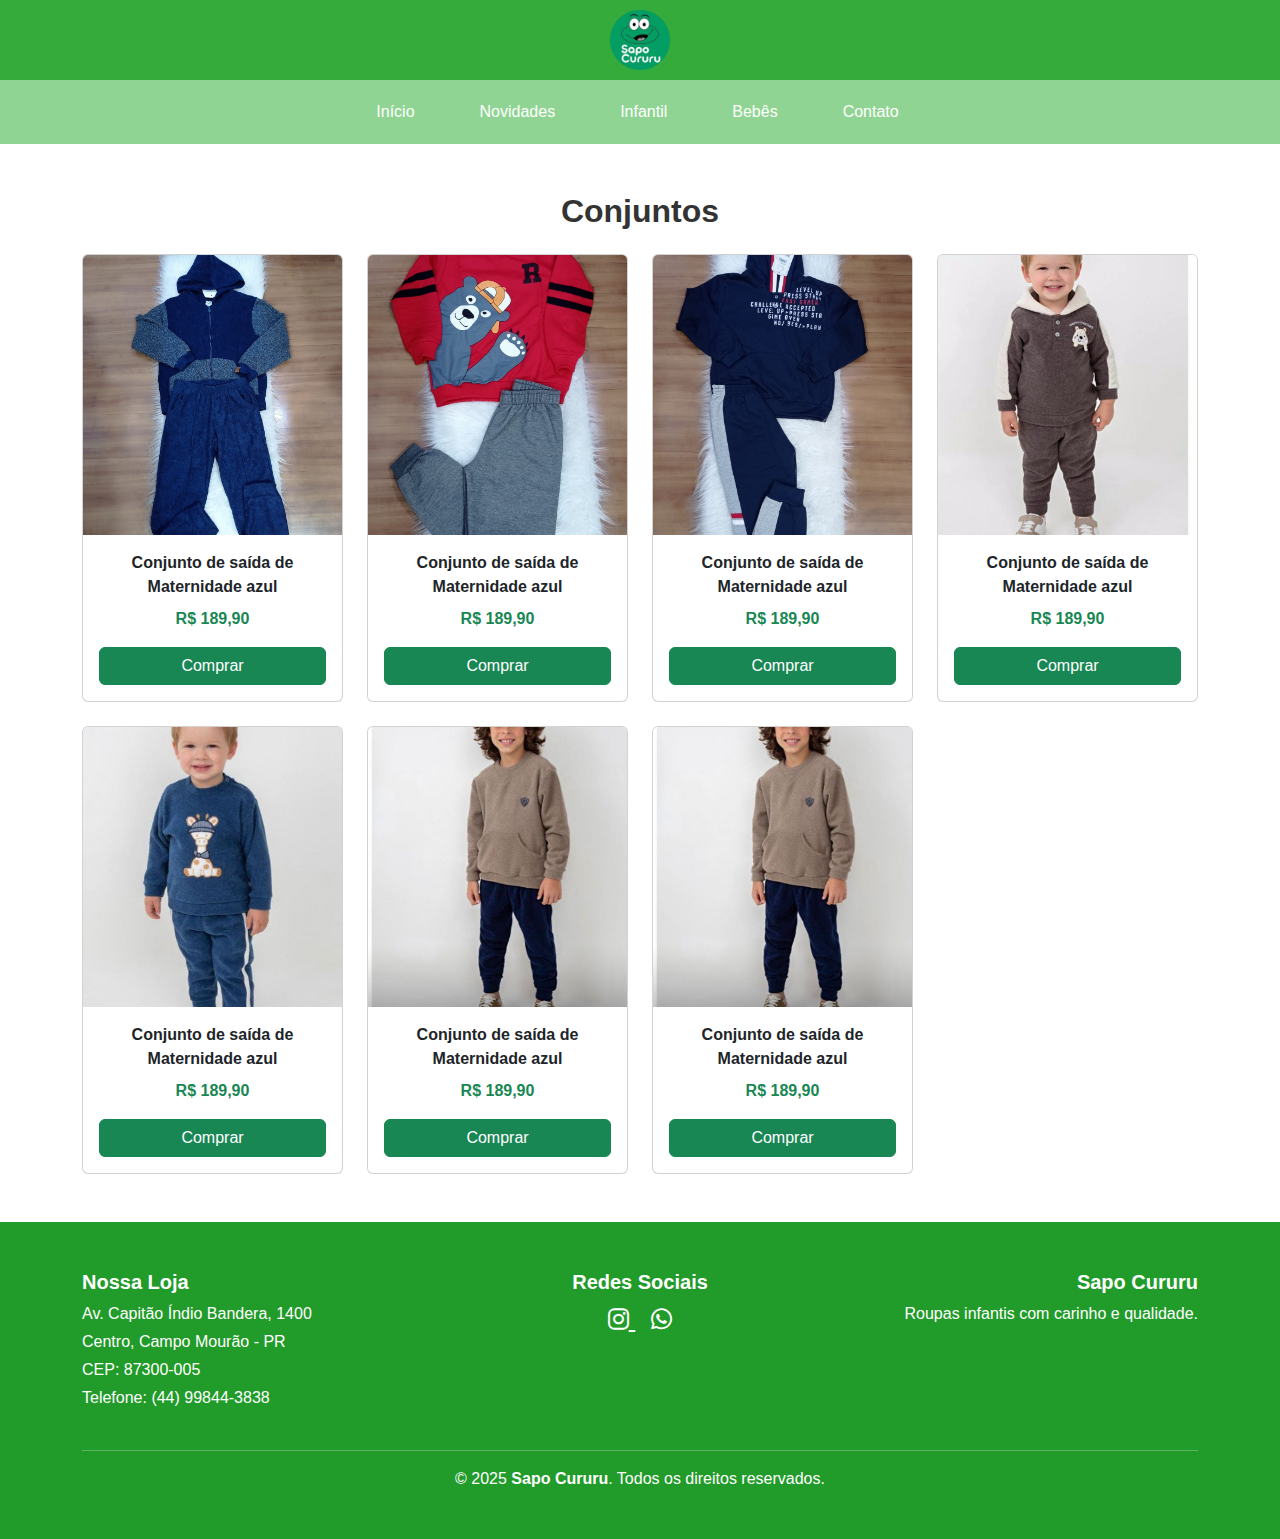
<file: conj-meninos.html>
<!DOCTYPE html>
<html lang="pt-br">
<head>
  <meta charset="UTF-8">
  <meta name="viewport" content="width=device-width, initial-scale=1">
  <title>Sapo Cururu - Roupas Infantis</title>
  <meta name="description" content="Loja infantil Sapo Cururu - Roupas para meninos e meninas de 0 a 10 anos com qualidade, conforto e muito carinho.">

  <link href="https://cdn.jsdelivr.net/npm/bootstrap@5.3.2/dist/css/bootstrap.min.css" rel="stylesheet">
  <link rel="stylesheet" href="https://cdnjs.cloudflare.com/ajax/libs/font-awesome/6.5.0/css/all.min.css">
  <link href="https://cdn.jsdelivr.net/npm/bootstrap-icons@1.10.5/font/bootstrap-icons.css" rel="stylesheet">
  <link href="https://fonts.googleapis.com/css2?family=Poppins:wght@400;600;700&display=swap" rel="stylesheet">
  <link rel="shortcut icon" href="fotos/logo.png">
  <link rel="stylesheet" href="style.css">
</head>
<body>

  <div class="container-principal">

    
    <div class="top-bar">
      <img src="fotos/logo.png" alt="Logo Sapo Cururu">
    </div>

    
    <nav class="navbar">
      <ul>
        <li><a href="index.html">Início</a></li>
        <li><a href="#">Novidades</a></li>
        <li class="dropdown">
          <a href="#">Infantil</a>
          <div class="mega-menu">
            <div class="column">
              <h4>Menina</h4>
              <a href="conj-meninas.html">Conjuntos</a>
              <a href="meninas-vestido.html">Vestidos</a>
            </div>
            <div class="column">
              <h4>Menino</h4>
              <a href="#">Conjuntos</a>
              <a href="#">Camisetas</a>
              <a href="#">Calças</a>
            </div>
          </div>
        </li>
        <li class="dropdown">
          <a href="#">Bebês</a>
          <div class="mega-menu">
            <div class="column">
              <h4>Menina</h4>
              <a href="#">Conjuntos</a>
              <a href="#">Saída Maternidade</a>
              <a href="#">Borys</a>
            </div>
            <div class="column">
              <h4>Menino</h4>
              <a href="#">Conjuntos</a>
              <a href="#">Saída Maternidade</a>
              <a href="#">Borys</a>
            </div>
          </div>
        </li>
        <li><a href="contato.html">Contato</a></li>
      </ul>
    </nav>
    <section class="mais-vendidos py-5 text-center">
      <div class="container">
        <h2 class="mb-4 fw-bold">Conjuntos</h2>
        <div class="row g-4">

          
          <div class="col-12 col-sm-6 col-md-3">
            <div class="card h-100">
              <img src="fotos/conj frio (o).jpeg" class="card-img-top" alt="Produto">
              <div class="card-body">
                <p class="card-title fw-semibold">Conjunto de saída de Maternidade azul</p>
                <p class="text-success fw-bold">R$ 189,90</p>
                <button class="btn btn-success w-100">Comprar</button>
              </div>
            </div>
          </div>
          <div class="col-12 col-sm-6 col-md-3">
            <div class="card h-100">
              <img src="fotos/conj frio(o) 2.jpeg" class="card-img-top" alt="Produto">
              <div class="card-body">
                <p class="card-title fw-semibold">Conjunto de saída de Maternidade azul</p>
                <p class="text-success fw-bold">R$ 189,90</p>
                <button class="btn btn-success w-100">Comprar</button>
              </div>
          </div>
       </div>
       <div class="col-12 col-sm-6 col-md-3">
            <div class="card h-100">
              <img src="fotos/conj frio(o) 3.jpeg" class="card-img-top" alt="Produto">
              <div class="card-body">
                <p class="card-title fw-semibold">Conjunto de saída de Maternidade azul</p>
                <p class="text-success fw-bold">R$ 189,90</p>
                <button class="btn btn-success w-100">Comprar</button>
              </div>
          </div>
       </div>
       <div class="col-12 col-sm-6 col-md-3">
            <div class="card h-100">
              <img src="fotos/conj frio(o)4.jpeg" class="card-img-top" alt="Produto">
              <div class="card-body">
                <p class="card-title fw-semibold">Conjunto de saída de Maternidade azul</p>
                <p class="text-success fw-bold">R$ 189,90</p>
                <button class="btn btn-success w-100">Comprar</button>
              </div>
          </div>
       </div>
       <div class="col-12 col-sm-6 col-md-3">
            <div class="card h-100">
              <img src="fotos/conj frio(o)5.jpeg" class="card-img-top" alt="Produto">
              <div class="card-body">
                <p class="card-title fw-semibold">Conjunto de saída de Maternidade azul</p>
                <p class="text-success fw-bold">R$ 189,90</p>
                <button class="btn btn-success w-100">Comprar</button>
              </div>
          </div>
       </div>
          <div class="col-12 col-sm-6 col-md-3">
            <div class="card h-100">
              <img src="fotos/conj frio(o)6.jpeg" class="card-img-top" alt="Produto">
              <div class="card-body">
                <p class="card-title fw-semibold">Conjunto de saída de Maternidade azul</p>
                <p class="text-success fw-bold">R$ 189,90</p>
                <button class="btn btn-success w-100">Comprar</button>
              </div>
          </div>
       </div>
       <div class="col-12 col-sm-6 col-md-3">
            <div class="card h-100">
              <img src="fotos/conj menino 3.jpeg" class="card-img-top" alt="Produto">
              <div class="card-body">
                <p class="card-title fw-semibold">Conjunto de saída de Maternidade azul</p>
                <p class="text-success fw-bold">R$ 189,90</p>
                <button class="btn btn-success w-100">Comprar</button>
              </div>
          </div>
       </div>
          
        
    </section>

    <footer class="text-white" style="background-color: #219b29; width: 100%;">
    <div class="container py-5">
      <div class="row justify-content-between text-center text-md-start">
        <div class="col-md-4 mb-4">
          <h5 class="fw-bold">Nossa Loja</h5>
          <p class="mb-1">
            <a href="https://www.google.com/maps?q=Av.+Capitão+Índio+Bandera,+1400,+Paraná+-+PR" target="_blank" class="text-white text-decoration-none">
              Av. Capitão Índio Bandera, 1400
            </a>
          </p>
          <p class="mb-1">Centro, Campo Mourão - PR</p>
          <p class="mb-1">CEP: 87300-005</p>
          <p class="mb-0">Telefone: (44) 99844-3838</p>
        </div>
        <div class="col-md-4 mb-4 text-center">
          <h5 class="fw-bold">Redes Sociais</h5>
          <a href="https://www.instagram.com/sapo_cururu_babys_teen" target="_blank" class="text-white fs-4 me-3">
            <i class="fab fa-instagram"></i>
          </a>
          <a href="https://wa.me/5544998443838" target="_blank" class="text-white fs-4">
            <i class="fab fa-whatsapp"></i>
          </a>
        </div>
        <div class="col-md-4 mb-4 text-center text-md-end">
          <h5 class="fw-bold">Sapo Cururu</h5>
          <p class="mb-0">Roupas infantis com carinho e qualidade.</p>
        </div>
      </div>
      <hr class="border-white my-3">
      <div class="text-center">
        <p class="mb-0">© 2025 <strong>Sapo Cururu</strong>. Todos os direitos reservados.</p>
      </div>
    </div>
  </footer>

  <script src="https://cdn.jsdelivr.net/npm/bootstrap@5.3.2/dist/js/bootstrap.bundle.min.js"></script>
  <script src="script.js"></script>
</body>
</html>
</file>
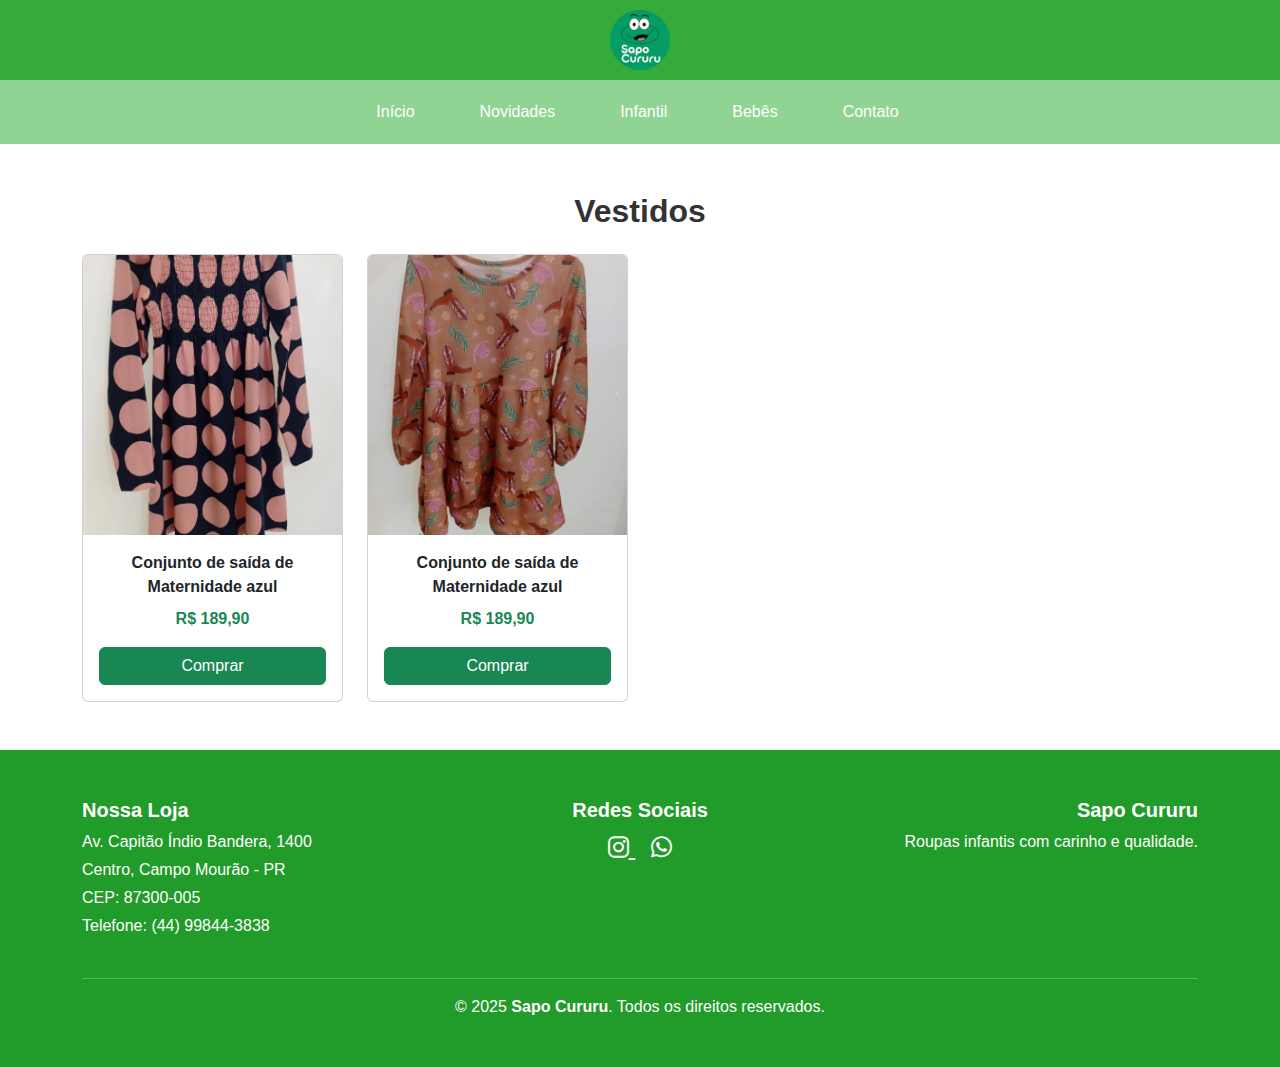
<file: meninas-vestido.html>
<!DOCTYPE html>
<html lang="pt-br">
<head>
  <meta charset="UTF-8">
  <meta name="viewport" content="width=device-width, initial-scale=1">
  <title>Sapo Cururu - Roupas Infantis</title>
  <meta name="description" content="Loja infantil Sapo Cururu - Roupas para meninos e meninas de 0 a 10 anos com qualidade, conforto e muito carinho.">

  <link href="https://cdn.jsdelivr.net/npm/bootstrap@5.3.2/dist/css/bootstrap.min.css" rel="stylesheet">
  <link rel="stylesheet" href="https://cdnjs.cloudflare.com/ajax/libs/font-awesome/6.5.0/css/all.min.css">
  <link href="https://cdn.jsdelivr.net/npm/bootstrap-icons@1.10.5/font/bootstrap-icons.css" rel="stylesheet">
  <link href="https://fonts.googleapis.com/css2?family=Poppins:wght@400;600;700&display=swap" rel="stylesheet">
  <link rel="shortcut icon" href="fotos/logo.png">
  <link rel="stylesheet" href="style.css">
</head>
<body>

  <div class="container-principal">

    
    <div class="top-bar">
      <img src="fotos/logo.png" alt="Logo Sapo Cururu">
    </div>

    
    <nav class="navbar">
      <ul>
        <li><a href="index.html">Início</a></li>
        <li><a href="#">Novidades</a></li>
        <li class="dropdown">
          <a href="#">Infantil</a>
          <div class="mega-menu">
            <div class="column">
              <h4>Menina</h4>
              <a href="#">Conjuntos</a>
              <a href="meninas-vestido.html">Vestidos</a>
              <a href="#">Blusas</a>
              <a href="#">Calças</a>
            </div>
            <div class="column">
              <h4>Menino</h4>
              <a href="#">Conjuntos</a>
              <a href="#">Camisetas</a>
              <a href="#">Calças</a>
            </div>
          </div>
        </li>
        <li class="dropdown">
          <a href="#">Bebês</a>
          <div class="mega-menu">
            <div class="column">
              <h4>Menina</h4>
              <a href="#">Conjuntos</a>
              <a href="#">Saída Maternidade</a>
              <a href="#">Borys</a>
            </div>
            <div class="column">
              <h4>Menino</h4>
              <a href="#">Conjuntos</a>
              <a href="#">Saída Maternidade</a>
              <a href="#">Borys</a>
            </div>
          </div>
        </li>
        <li><a href="contato.html">Contato</a></li>
      </ul>
    </nav>
    <section class="mais-vendidos py-5 text-center">
      <div class="container">
        <h2 class="mb-4 fw-bold">Vestidos</h2>
        <div class="row g-4">

          
          <div class="col-12 col-sm-6 col-md-3">
            <div class="card h-100">
              <img src="fotos/vestido (a).jpeg" class="card-img-top" alt="Produto">
              <div class="card-body">
                <p class="card-title fw-semibold">Conjunto de saída de Maternidade azul</p>
                <p class="text-success fw-bold">R$ 189,90</p>
                <button class="btn btn-success w-100">Comprar</button>
              </div>
            </div>
          </div>
          <div class="col-12 col-sm-6 col-md-3">
            <div class="card h-100">
              <img src="fotos/vestido(a)2.jpeg" class="card-img-top" alt="Produto">
              <div class="card-body">
                <p class="card-title fw-semibold">Conjunto de saída de Maternidade azul</p>
                <p class="text-success fw-bold">R$ 189,90</p>
                <button class="btn btn-success w-100">Comprar</button>
              </div>
          </div>
       </div>
    </section>

    <footer class="text-white" style="background-color: #219b29; width: 100%;">
    <div class="container py-5">
      <div class="row justify-content-between text-center text-md-start">
        <div class="col-md-4 mb-4">
          <h5 class="fw-bold">Nossa Loja</h5>
          <p class="mb-1">
            <a href="https://www.google.com/maps?q=Av.+Capitão+Índio+Bandera,+1400,+Paraná+-+PR" target="_blank" class="text-white text-decoration-none">
              Av. Capitão Índio Bandera, 1400
            </a>
          </p>
          <p class="mb-1">Centro, Campo Mourão - PR</p>
          <p class="mb-1">CEP: 87300-005</p>
          <p class="mb-0">Telefone: (44) 99844-3838</p>
        </div>
        <div class="col-md-4 mb-4 text-center">
          <h5 class="fw-bold">Redes Sociais</h5>
          <a href="https://www.instagram.com/sapo_cururu_babys_teen" target="_blank" class="text-white fs-4 me-3">
            <i class="fab fa-instagram"></i>
          </a>
          <a href="https://wa.me/5544998443838" target="_blank" class="text-white fs-4">
            <i class="fab fa-whatsapp"></i>
          </a>
        </div>
        <div class="col-md-4 mb-4 text-center text-md-end">
          <h5 class="fw-bold">Sapo Cururu</h5>
          <p class="mb-0">Roupas infantis com carinho e qualidade.</p>
        </div>
      </div>
      <hr class="border-white my-3">
      <div class="text-center">
        <p class="mb-0">© 2025 <strong>Sapo Cururu</strong>. Todos os direitos reservados.</p>
      </div>
    </div>
  </footer>

  <script src="https://cdn.jsdelivr.net/npm/bootstrap@5.3.2/dist/js/bootstrap.bundle.min.js"></script>
  <script src="script.js"></script>
</body>
</html>
</file>
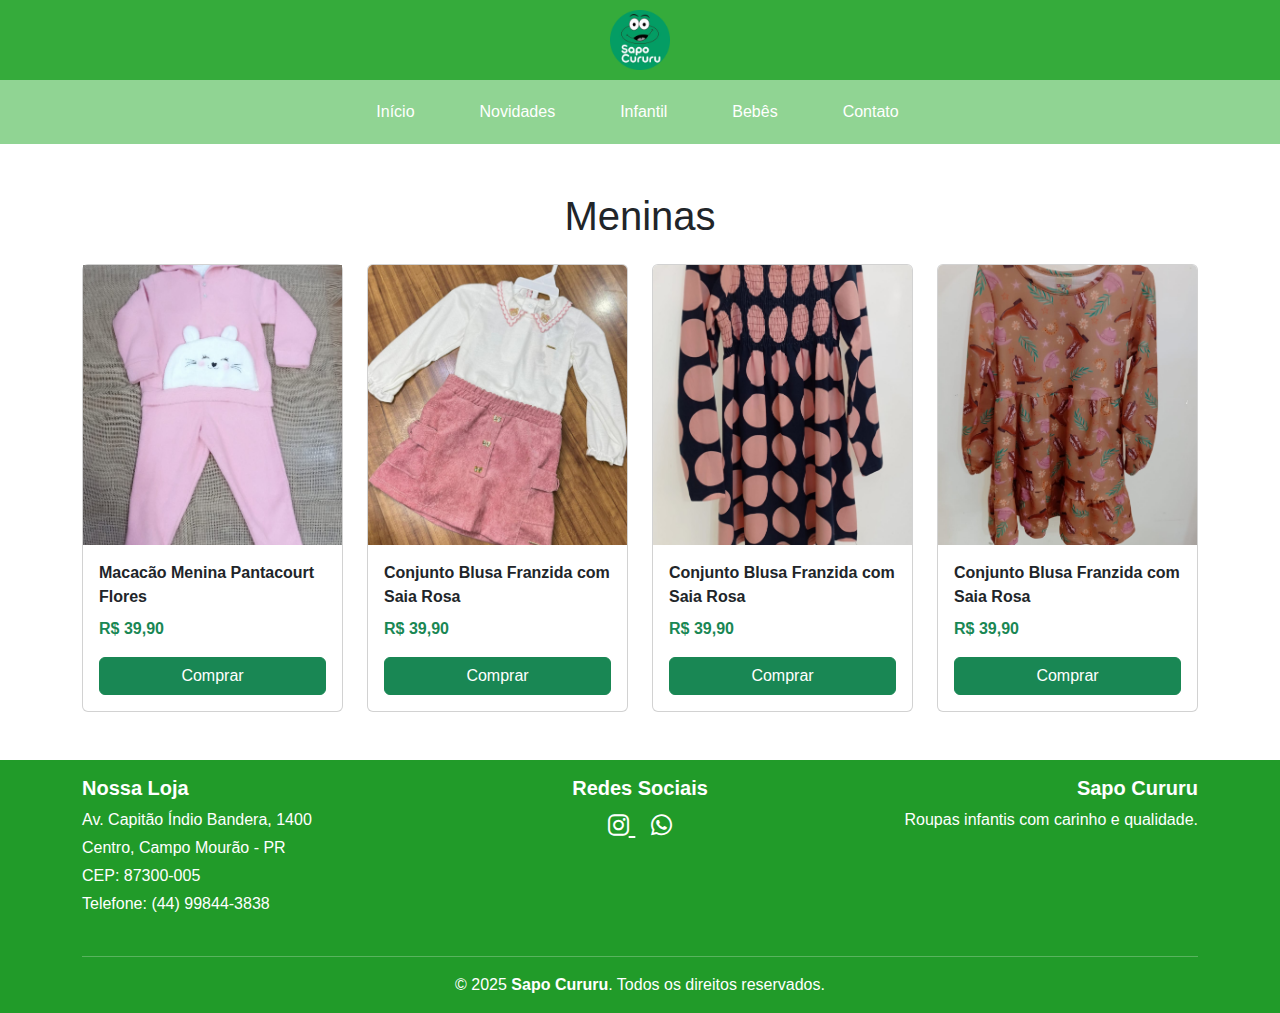
<file: meninas.html>
<!DOCTYPE html>
<html lang="pt-br">
<head>
  <meta charset="UTF-8">
  <meta name="viewport" content="width=device-width, initial-scale=1">
  <title>Sapo Cururu - Roupas Infantis</title>
  <meta name="description" content="Loja infantil Sapo Cururu - Roupas para meninos e meninas de 0 a 10 anos com qualidade, conforto e muito carinho.">

  <link href="https://cdn.jsdelivr.net/npm/bootstrap@5.3.2/dist/css/bootstrap.min.css" rel="stylesheet">
  <link rel="stylesheet" href="https://cdnjs.cloudflare.com/ajax/libs/font-awesome/6.5.0/css/all.min.css">
  <link href="https://cdn.jsdelivr.net/npm/bootstrap-icons@1.10.5/font/bootstrap-icons.css" rel="stylesheet">
  <link href="https://fonts.googleapis.com/css2?family=Poppins:wght@400;600;700&display=swap" rel="stylesheet">
  <link rel="shortcut icon" href="fotos/logo.png">
  <link rel="stylesheet" href="style.css">
</head>
<body>

  <div class="container-principal">

    
    <div class="top-bar">
      <img src="fotos/logo.png" alt="Logo Sapo Cururu">
    </div>

    
    <nav class="navbar">
      <ul>
        <li><a href="index.html">Início</a></li>
        <li><a href="#">Novidades</a></li>
        <li class="dropdown">
          <a href="#">Infantil</a>
          <div class="mega-menu">
            <div class="column">
              <h4>Menina</h4>
              <a href="conj-meninas.html">Conjuntos</a>
              <a href="meninas-vestido.html">Vestidos</a>
            </div>
            <div class="column">
              <h4>Menino</h4>
              <a href="#">Conjuntos</a>
              <a href="#">Camisetas</a>
              <a href="#">Calças</a>
            </div>
          </div>
        </li>
        <li class="dropdown">
          <a href="#">Bebês</a>
          <div class="mega-menu">
            <div class="column">
              <h4>Menina</h4>
              <a href="#">Conjuntos</a>
              <a href="#">Saída Maternidade</a>
              <a href="#">Borys</a>
            </div>
            <div class="column">
              <h4>Menino</h4>
              <a href="#">Conjuntos</a>
              <a href="#">Saída Maternidade</a>
              <a href="#">Borys</a>
            </div>
          </div>
        </li>
        <li><a href="contato.html">Contato</a></li>
      </ul>
    </nav>


<body>
  <div class="container py-5">
    <h1 class="text-center mb-4">Meninas </h1>
    <div class="row g-4">
      <style>
  .card-img-top {
    transition: transform 0.3s ease;
  }

  .card:hover .card-img-top {
    transform: scale(1.1);
  }

  .card-img-top {
    object-fit: cover;
  }
</style>


      <div class="col-12 col-sm-6 col-md-3">
        <div class="card h-100">
          <img src="fotos/conj frio(a).jpeg"card-img-top" alt="Macacão Pantacourt">
          <div class="card-body">
            <p class="card-title fw-semibold">Macacão Menina Pantacourt Flores</p>
            <p class="text-success fw-bold">R$ 39,90</p>
            <button class="btn btn-success w-100">Comprar</button>
          </div>
        </div>
      </div>

      <div class="col-12 col-sm-6 col-md-3">
        <div class="card h-100">
          <img src="fotos/conj(a).jpeg" class="card-img-top" alt="Conjunto Blusa e Saia">
          <div class="card-body">
            <p class="card-title fw-semibold">Conjunto Blusa Franzida com Saia Rosa</p>
            <p class="text-success fw-bold">R$ 39,90</p>
            <button class="btn btn-success w-100">Comprar</button>
          </div>
        </div>
      </div>
      <div class="col-12 col-sm-6 col-md-3">
        <div class="card h-100">
          <img src="fotos/vestido (a).jpeg" class="card-img-top" alt="Conjunto Blusa e Saia">
          <div class="card-body">
            <p class="card-title fw-semibold">Conjunto Blusa Franzida com Saia Rosa</p>
            <p class="text-success fw-bold">R$ 39,90</p>
            <button class="btn btn-success w-100">Comprar</button>
          </div>
        </div>
      </div>
      <div class="col-12 col-sm-6 col-md-3">
        <div class="card h-100">
          <img src="fotos/vestido(a)2.jpeg" class="card-img-top" alt="Conjunto Blusa e Saia">
          <div class="card-body">
            <p class="card-title fw-semibold">Conjunto Blusa Franzida com Saia Rosa</p>
            <p class="text-success fw-bold">R$ 39,90</p>
            <button class="btn btn-success w-100">Comprar</button>
          </div>
        </div>
      </div>

      

    </div>
  </div>
  </body>
<footer class="text-white" style="background-color: #219b29; width: 100%;">
  <div class="container py-3">
    <div class="row justify-content-between text-center text-md-start">
      <div class="col-md-4 mb-4">
        <h5 class="fw-bold">Nossa Loja</h5>
        <p class="mb-1">
          <a href="https://www.google.com/maps?q=Av.+Capitão+Índio+Bandera,+1400,+Paraná+-+PR" target="_blank" class="text-white text-decoration-none">
            Av. Capitão Índio Bandera, 1400
          </a>
        </p>
        <p class="mb-1">Centro, Campo Mourão - PR</p>
        <p class="mb-1">CEP: 87300-005</p>
        <p class="mb-0">Telefone: (44) 99844-3838</p>
      </div>
      <div class="col-md-4 mb-4 text-center">
        <h5 class="fw-bold">Redes Sociais</h5>
        <a href="https://www.instagram.com/sapo_cururu_babys_teen?utm_source=ig_web_button_share_sheet&igsh=ZDNlZDc0MzIxNw==" target="_blank" class="text-white fs-4 me-3">
          <i class="fab fa-instagram"></i>
        </a>
        <a href="https://wa.me/5544998443838" target="_blank" class="text-white fs-4">
          <i class="fab fa-whatsapp"></i>
        </a>
      </div>
      <div class="col-md-4 mb-4 text-center text-md-end">
        <h5 class="fw-bold">Sapo Cururu</h5>
        <p class="mb-0">Roupas infantis com carinho e qualidade.</p>
      </div>
    </div>
    <hr class="border-white my-3">
    <div class="text-center">
      <p class="mb-0">© 2025 <strong>Sapo Cururu</strong>. Todos os direitos reservados.</p>
    </div>
  </div>
</footer>


</html>
</file>
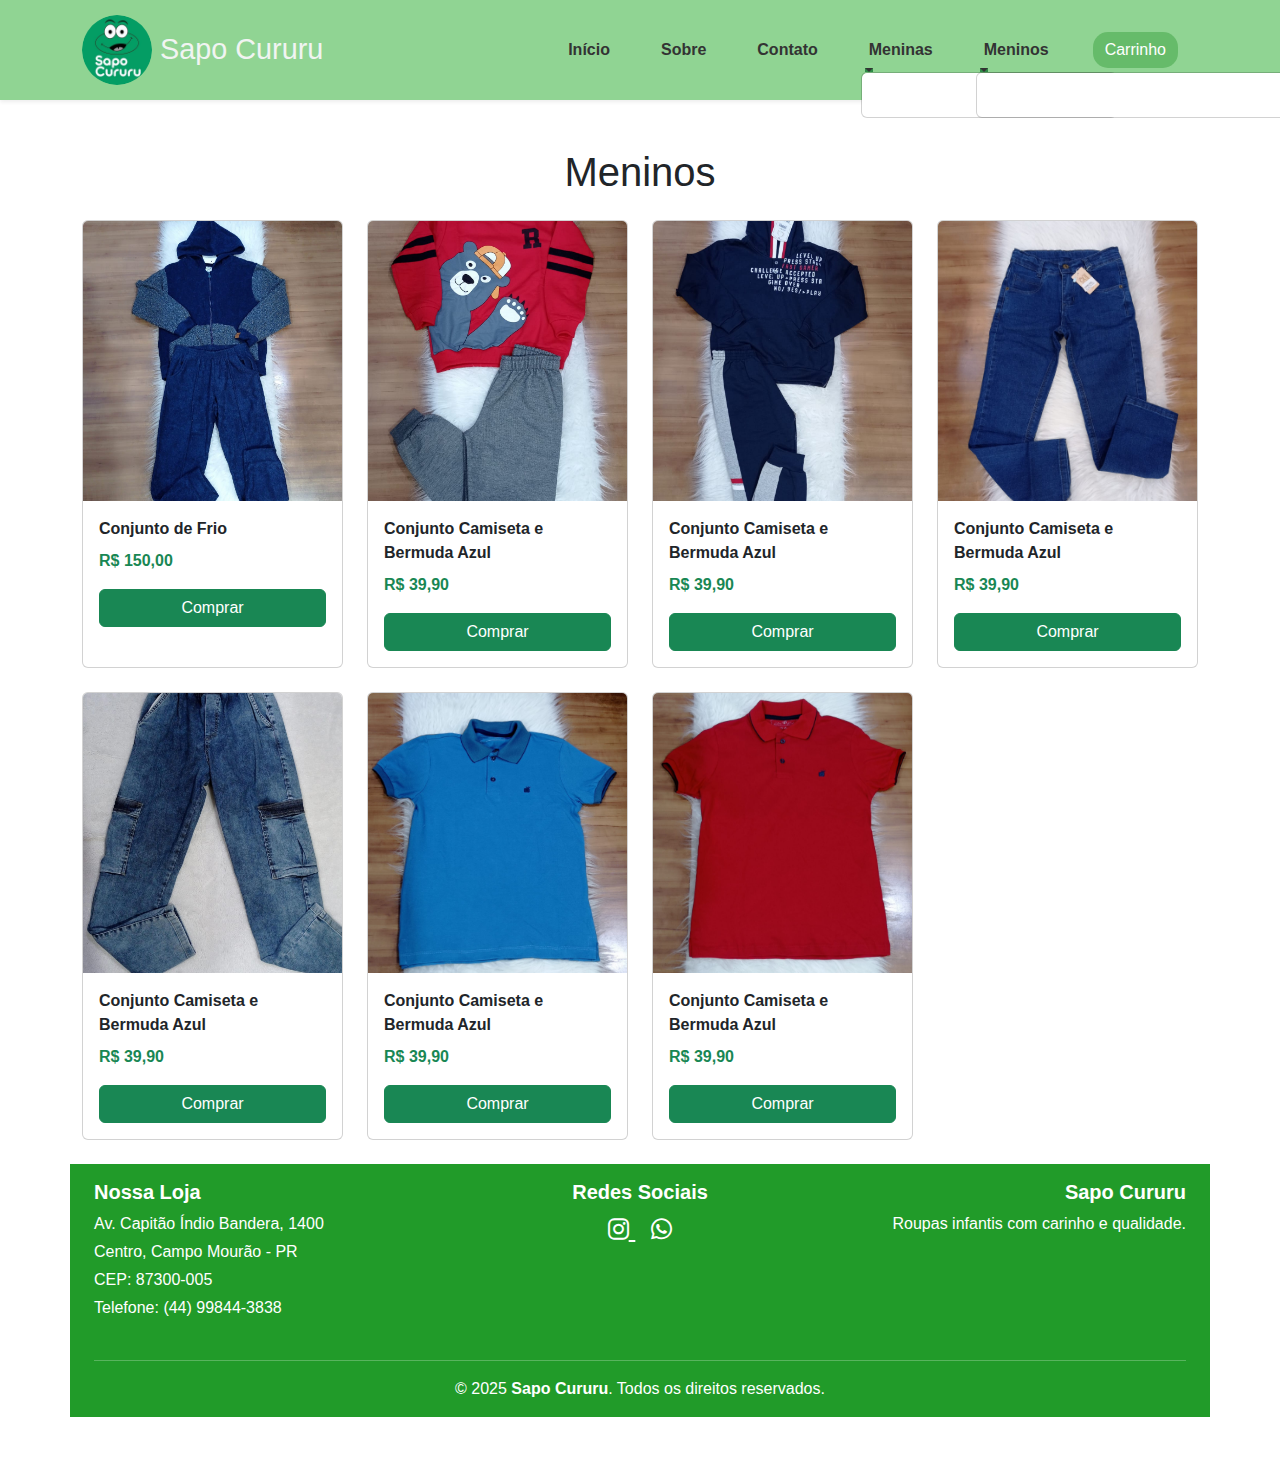
<file: meninos.html>
<!DOCTYPE html>
<html lang="pt-br">
<head>
  <meta charset="UTF-8">
  <title>Meninos 1 ao 10 - Sapo Cururu</title>
  <link href="https://cdn.jsdelivr.net/npm/bootstrap@5.3.2/dist/css/bootstrap.min.css" rel="stylesheet">
  <link rel="stylesheet" href="https://cdnjs.cloudflare.com/ajax/libs/font-awesome/6.5.0/css/all.min.css">
  <link rel="stylesheet" href="style.css">
</head>
<nav class="navbar navbar-expand-lg shadow-sm">
  <div class="container">
    <a class="navbar-brand d-flex align-items-center" href="#">
      <img src="fotos/logo.png" alt="Logo" width="70" height="70" class="me-2 rounded-circle">
      Sapo Cururu
    </a>
    <button class="navbar-toggler" type="button" data-bs-toggle="collapse" data-bs-target="#navbarNav"
      aria-controls="navbarNav" aria-expanded="false" aria-label="Alternar navegação">
      <span class="navbar-toggler-icon"></span>
    </button>
    <div class="collapse navbar-collapse text-center" id="navbarNav">
      <ul class="navbar-nav ms-auto mb-2 mb-lg-0">
        <li class="nav-item"><a class="nav-link" href="#">Início</a></li>
        <li class="nav-item"><a class="nav-link" href="#">Sobre</a></li>
        <li class="nav-item"><a class="nav-link" href="#">Contato</a></li>
        <li class="nav-item dropdown">
          <a class="nav-link dropdown-toggle" href="#" role="button" data-bs-toggle="dropdown" aria-expanded="false">
            Meninas 
          </a>
          <ul class="dropdown-menu">
            <li><a class="dropdown-item" href="#">Conjunto</a></li>
            <li><a class="dropdown-item" href="#">Vestidos</a></li>
          </ul>
        </li>
        <li class="nav-item dropdown">
          <a class="nav-link dropdown-toggle" href="#" role="button" data-bs-toggle="dropdown" aria-expanded="false">
            Meninos
          </a>
          <ul class="dropdown-menu">
            <li><a class="dropdown-item" href="#">Conjunto</a></li>
            <li><a class="dropdown-item" href="#">Camisa</a></li>
            <li><a class="dropdown-item" href="#">Calça</a></li>
          </ul>
        </li>
        <li class="nav-item ms-3">
          <button class="btn btn-cart"><i class="bi bi-cart-fill"></i> Carrinho</button>
        </li>
      </ul>
    </div>
  </div>
</nav>
<body>
  <div class="container py-5">
    <h1 class="text-center mb-4">Meninos </h1>
    <div class="row g-4">
      <style>
  .card-img-top {
    transition: transform 0.3s ease;
  }

  .card:hover .card-img-top {
    transform: scale(1.1);
  }

  .card-img-top {
    object-fit: cover;
  }
</style>


      <div class="col-12 col-sm-6 col-md-3">
        <div class="card h-100">
          <img src="fotos/conj frio (o).jpeg" class="card-img-top" alt="Conjunto de Frio">
          <div class="card-body">
            <p class="card-title fw-semibold">Conjunto de Frio</p>
            <p class="text-success fw-bold">R$ 150,00</p>
            <button class="btn btn-success w-100">Comprar</button>
          </div>
        </div>
      </div>

      <div class="col-12 col-sm-6 col-md-3">
        <div class="card h-100">
          <img src="fotos/conj frio(o) 2.jpeg" class="card-img-top" alt="Camiseta e Bermuda">
          <div class="card-body">
            <p class="card-title fw-semibold">Conjunto Camiseta e Bermuda Azul</p>
            <p class="text-success fw-bold">R$ 39,90</p>
            <button class="btn btn-success w-100">Comprar</button>
          </div>
        </div>
      </div>
      <div class="col-12 col-sm-6 col-md-3">
        <div class="card h-100">
          <img src="fotos/conj frio(o) 3.jpeg" class="card-img-top" alt="Camiseta e Bermuda">
          <div class="card-body">
            <p class="card-title fw-semibold">Conjunto Camiseta e Bermuda Azul</p>
            <p class="text-success fw-bold">R$ 39,90</p>
            <button class="btn btn-success w-100">Comprar</button>
          </div>
        </div>
      </div>
     <div class="col-12 col-sm-6 col-md-3">
        <div class="card h-100">
          <img src="fotos/calça(o).jpeg" class="card-img-top" alt="Camiseta e Bermuda">
          <div class="card-body">
            <p class="card-title fw-semibold">Conjunto Camiseta e Bermuda Azul</p>
            <p class="text-success fw-bold">R$ 39,90</p>
            <button class="btn btn-success w-100">Comprar</button>
          </div>
        </div>
      </div>
     <div class="col-12 col-sm-6 col-md-3">
        <div class="card h-100">
          <img src="fotos/calça(o)2.jpeg" class="card-img-top" alt="Camiseta e Bermuda">
          <div class="card-body">
            <p class="card-title fw-semibold">Conjunto Camiseta e Bermuda Azul</p>
            <p class="text-success fw-bold">R$ 39,90</p>
            <button class="btn btn-success w-100">Comprar</button>
          </div>
        </div>
      </div>
      <div class="col-12 col-sm-6 col-md-3">
        <div class="card h-100">
          <img src="fotos/camisa(o).jpeg" class="card-img-top" alt="Camiseta e Bermuda">
          <div class="card-body">
            <p class="card-title fw-semibold">Conjunto Camiseta e Bermuda Azul</p>
            <p class="text-success fw-bold">R$ 39,90</p>
            <button class="btn btn-success w-100">Comprar</button>
          </div>
        </div>
      </div>
      <div class="col-12 col-sm-6 col-md-3">
        <div class="card h-100">
          <img src="fotos/camisa(o) 2.jpeg" class="card-img-top" alt="Camiseta e Bermuda">
          <div class="card-body">
            <p class="card-title fw-semibold">Conjunto Camiseta e Bermuda Azul</p>
            <p class="text-success fw-bold">R$ 39,90</p>
            <button class="btn btn-success w-100">Comprar</button>
          </div>
        </div>
      </div>

    
<footer class="text-white" style="background-color: #219b29; width: 100%;">
  <div class="container py-3">
    <div class="row justify-content-between text-center text-md-start">
      <div class="col-md-4 mb-4">
        <h5 class="fw-bold">Nossa Loja</h5>
        <p class="mb-1">
          <a href="https://www.google.com/maps?q=Av.+Capitão+Índio+Bandera,+1400,+Paraná+-+PR" target="_blank" class="text-white text-decoration-none">
            Av. Capitão Índio Bandera, 1400
          </a>
        </p>
        <p class="mb-1">Centro, Campo Mourão - PR</p>
        <p class="mb-1">CEP: 87300-005</p>
        <p class="mb-0">Telefone: (44) 99844-3838</p>
      </div>
      <div class="col-md-4 mb-4 text-center">
        <h5 class="fw-bold">Redes Sociais</h5>
        <a href="https://www.instagram.com/sapo_cururu_babys_teen?utm_source=ig_web_button_share_sheet&igsh=ZDNlZDc0MzIxNw==" target="_blank" class="text-white fs-4 me-3">
          <i class="fab fa-instagram"></i>
        </a>
        <a href="https://wa.me/5544998443838" target="_blank" class="text-white fs-4">
          <i class="fab fa-whatsapp"></i>
        </a>
      </div>
      <div class="col-md-4 mb-4 text-center text-md-end">
        <h5 class="fw-bold">Sapo Cururu</h5>
        <p class="mb-0">Roupas infantis com carinho e qualidade.</p>
      </div>
    </div>
    <hr class="border-white my-3">
    <div class="text-center">
      <p class="mb-0">© 2025 <strong>Sapo Cururu</strong>. Todos os direitos reservados.</p>
    </div>
  </div>
</footer>







</body>
</html>
</file>
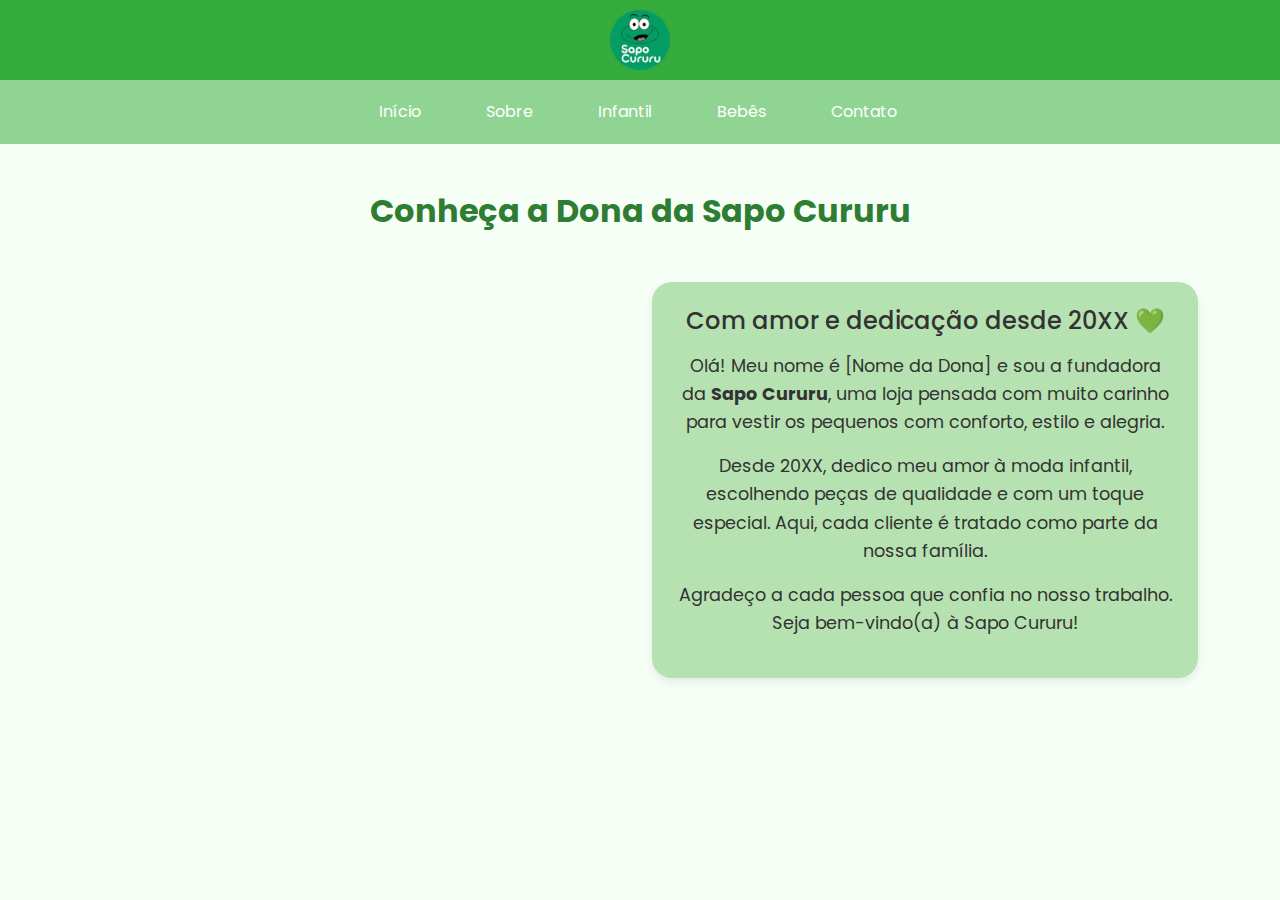
<file: sobre.html>
<!DOCTYPE html>
<html lang="pt-br">
<head>
  <meta charset="UTF-8" />
  <meta name="viewport" content="width=device-width, initial-scale=1" />
  <title>Sobre mim - Sapo Cururu</title>

  <link href="https://cdn.jsdelivr.net/npm/bootstrap@5.3.2/dist/css/bootstrap.min.css" rel="stylesheet">
  <link rel="stylesheet" href="https://cdnjs.cloudflare.com/ajax/libs/font-awesome/6.5.0/css/all.min.css">
  <link href="https://cdn.jsdelivr.net/npm/bootstrap-icons@1.10.5/font/bootstrap-icons.css" rel="stylesheet">
  <link href="https://fonts.googleapis.com/css2?family=Poppins:wght@400;600;700&display=swap" rel="stylesheet">
  <link rel="shortcut icon" href="fotos/logo.png">
  <link rel="stylesheet" href="style.css">
  <link rel="stylesheet" href="sobre.css"> 
</head>
<body>

  <div class="top-bar">
    <img src="fotos/logo.png" alt="Logo Sapo Cururu">
  </div>

  <nav class="navbar">
    <ul>
      <li><a href="index.html">Início</a></li>
      <li><a href="sobre.html">Sobre</a></li>
      <li class="dropdown">
        <a href="#">Infantil</a>
        <div class="mega-menu">
          <div class="column">
            <h4>Menina</h4>
            <a href="#">Conjuntos</a>
            <a href="meninas-vestido.html">Vestidos</a>
          </div>
          <div class="column">
            <h4>Menino</h4>
            <a href="#">Conjuntos</a>
            <a href="#">Camisetas</a>
            <a href="#">Calças</a>
          </div>
        </div>
      </li>
      <li class="dropdown">
        <a href="#">Bebês</a>
        <div class="mega-menu">
          <div class="column">
            <h4>Menina</h4>
            <a href="bebês-menina.html">Conjuntos</a>
            <a href="#">Saída Maternidade</a>
          </div>
          <div class="column">
            <h4>Menino</h4>
            <a href="bebês-menino.html">Conjuntos</a>
            <a href="#">Saída Maternidade</a>
          </div>
        </div>
      </li>
      <li><a href="contato.html">Contato</a></li>
    </ul>
  </nav>

  <div class="container sobre-container text-center py-5">
    <h2 class="mb-4">Conheça a Dona da Sapo Cururu</h2>
    <div class="row align-items-center">
      <div class="col-md-6 text-center">
        <img src="fotos/sobre-foto.jpeg" alt="Dona da Loja" class="foto-dona animated-fade-in" />
      </div>
      <div class="col-md-6">
        <div class="caixa-texto">
          <h4 class="mb-3">Com amor e dedicação desde 20XX 💚</h4>
          <p>
            Olá! Meu nome é [Nome da Dona] e sou a fundadora da <strong>Sapo Cururu</strong>, uma loja pensada com muito carinho para vestir os pequenos com conforto, estilo e alegria.
          </p>
          <p>
            Desde 20XX, dedico meu amor à moda infantil, escolhendo peças de qualidade e com um toque especial. Aqui, cada cliente é tratado como parte da nossa família.
          </p>
          <p>
            Agradeço a cada pessoa que confia no nosso trabalho. Seja bem-vindo(a) à Sapo Cururu!
          </p>
        </div>
      </div>
    </div>
  </div>

  <script src="https://cdn.jsdelivr.net/npm/bootstrap@5.3.2/dist/js/bootstrap.bundle.min.js"></script>
</body>
</html>
</file>
<file: style.css>
body {
  font-family: 'Comic Sans MS', cursive, sans-serif;
}

.navbar {
  background-color: #34a853;
  list-style: none;
  display: flex;
  justify-content: center;
  padding: 0;
  margin: 0;
  padding: 1rem;
}

.navbar li {
  margin: 0 15px;
}

.navbar-brand {
  font-size: 1.8rem;
  color: #f1f4f2;
}


.navbar ul li a {
  color: white;
  text-decoration: none;
  padding: 10px 15px;
  display: block;
  position: relative; 
}

.navbar ul li a::after {
  content: "";
  position: absolute;
  bottom: 0;
  left: 0;
  height: 2px;
  width: 0;
  background-color: #2F8A47; 
  transition: width 0.3s ease;
}

.navbar ul li a:hover::after {
  width: 100%;
}

.nav-link {
  color: #333 !important;
  font-weight: bold;
}

.nav-link:hover {
  color: #2F8A47 !important;
}

.btn-cart {
  background-color: #40B55D;
  color: #333;
  border-radius: 15px;
  border: none;
  padding: 6px 12px;
}

.btn-cart:hover {
  background-color: #90ee90;
}

.banner {
  position: relative;
  height: 85vh; 
  background: url('fotos/Imagem.png') no-repeat center center;
  background-size: cover;
  overflow: hidden;
}

.banner-overlay {
  background-color: rgba(0, 0, 0, 0.4); 
}

.categorias {
  display: flex;
  justify-content: center;
  gap: 30px;
  flex-wrap: wrap;
  margin-top: 40px;
}

.categoria {
  text-align: center;
}

.categoria-img {
  width: 100%;
  aspect-ratio: 1;
  object-fit: cover;
  border-radius: 50%;
  border: 3px solid #ddd;
  transition: transform 0.3s ease;
}

.categoria-img:hover {
  transform: scale(1.05);
}

body {
  font-family: 'Poppins', sans-serif;
}

.categoria-img {
  width: 100%;
  aspect-ratio: 1;
  object-fit: cover;
  border-radius: 50%;
  border: 3px solid #ddd;
  transition: transform 0.3s ease;
}

.categoria-img:hover {
  transform: scale(1.05);
}

body {
  font-family: 'Poppins', sans-serif;
  background-color: #fff;
}

.categoria-img {
  width: 100%;
  border-radius: 50%;
  border: 4px solid #dee2e6;
  transition: transform 0.3s;
}

.categoria-img:hover {
  transform: scale(1.05);
}

.btn-cart {
  background-color: #66bb6a;
  color: white;
}

.btn-cart:hover {
  background-color: #4caf50;
}

.mais-vendidos h2 {
  color: #333;
}

.card-title {
  font-size: 1rem;
  margin-bottom: 0.5rem;
}

.card img {
  object-fit: cover;
  height: 280px;
}

@import url('https://fonts.googleapis.com/css2?family=Quicksand:wght@400;600&display=swap');

.cute-footer {
  background: linear-gradient(180deg, #fffaf6 0%, #fef1e7 100%);
  padding: 30px 0 15px;
  font-family: 'Quicksand', sans-serif;
  color: #6c4f3d;
  text-align: center;
  border-top: 4px dashed #f9d9d9;
  position: relative;
  overflow: hidden;
}

.footer-container {
  max-width: 1000px;
  margin: 0 auto;
  display: flex;
  flex-wrap: wrap;
  justify-content: center;
  align-items: center;
  gap: 40px;
}

.footer-item {
  display: flex;
  align-items: center;
  gap: 12px;
  font-size: 16px;
  background-color: #ffffffb3;
  padding: 8px 12px;
  border-radius: 12px;
  box-shadow: 0 2px 5px rgba(255, 209, 194, 0.3);
  transition: transform 0.3s;
}

.footer-item:hover {
  transform: scale(1.05);
}

.footer-icon {
  width: 26px;
  height: 26px;
}

.footer-link {
  text-decoration: none;
  color: #6c4f3d;
  font-weight: 600;
}

.footer-link:hover {
  text-decoration: underline;
  color: #e18b8b;
}

.footer-decor {
  font-size: 20px;
  margin-top: 20px;
  opacity: 0.6;
}

.footer {
  background: linear-gradient(to right, #88d69e, #e8f0ea); 
  color: #333;
  padding: 30px 0 20px;
  font-family: 'Quicksand', sans-serif;
  border-top: 3px solid #34a853; 
  text-align: center;
}

.card-img-top {
  transition: transform 0.3s ease;
}

.card:hover .card-img-top {
  transform: scale(1.1);
}

.card-img-top {
  object-fit: cover;
}

.navbar {
  background-color: #90d493;
  padding: 10px;
}

.navbar ul {
  list-style: none;
  display: flex;
  align-items: center;
  padding: 0;
  margin: 0;
}

.navbar ul li {
  position: relative;
  margin-right: 20px;
}



.navbar ul li:hover .mega-menu {
  display: flex;
}

.mega-menu {
  display: none;
  position: absolute;
  top: 100%;
  left: 0;
  background-color: #c8e6c9;
  color: black;
  padding: 20px;
  box-shadow: 0 4px 8px rgba(0,0,0,0.2);
  z-index: 999;
  gap: 40px;
}

.mega-menu .column {
  display: flex;
  flex-direction: column;
  min-width: 150px;
}

.mega-menu h4 {
  font-weight: bold;
  margin-bottom: 10px;
  color: #2e7d32;
}

.mega-menu a {
  color: black;
  text-decoration: none;
  margin: 5px 0;
}

.mega-menu a:hover {
  text-decoration: underline;
}

.categoria-img {
  width: 100%;
  height: 150px;
  object-fit: cover;
  border-radius: 10px;
  transition: transform 0.3s ease;
}

.categoria-img:hover {
  transform: scale(1.05);
}

html, body {
  height: 100%;
}

body {
  display: flex;
  flex-direction: column;
  min-height: 100vh;
  margin: 0;
  font-family: 'Arial', sans-serif;
}

.container-principal {
  flex: 1;
}

.top-bar {
  background-color: #35ab3b;
  text-align: center;
  padding: 10px 0;
}

.top-bar img {
  height: 60px;
}

.main-menu {
  background-color: #219b29;
}

.main-menu .nav-link {
  color: white !important;
  font-weight: bold;
  padding: 15px;
  position: relative;
}

.main-menu .dropdown-menu {
  background-color: #81c683;
  display: none;
}

.main-menu .nav-item:hover .dropdown-menu {
  display: block;
  position: absolute;
  top: 100%;
  left: 0;
  z-index: 1000;
}

.main-menu .dropdown-item {
  color: #1b5e20;
}

.main-menu .dropdown-item:hover {
  background-color: #81c784;
}

.nav-link i {
  background-color: white;
  color: #1b5e20;
  border-radius: 50%;
  padding: 6px;
  margin-right: 5px;
}

.banner-container {
  width: 100%;
  overflow: hidden;
  text-align: center;
  background-color: #f0f0f0;
}

.banner-img {
  max-width: 100%;
  height: auto;
  display: block;
  margin: 0 auto;
}

.categorias h2 {
  text-align: center;
  font-weight: bold;
}

.categorias .row {
  justify-content: center;
}

.categoria-img {
  width: 200px;
  height: 200px;
  object-fit: cover;
  border-radius: 50%;
  margin: auto;
  display: block;
  box-shadow: 0 2px 6px rgba(0, 0, 0, 0.2);
  transition: transform 0.3s;
}

.categoria-img:hover {
  transform: scale(1.05);
}

.categorias p {
  font-size: 1rem;
}

#carouselCategorias .carousel-control-prev,
#carouselCategorias .carousel-control-next {
  width: 5%;
  top: 50%;
  transform: translateY(-50%);
}

#carouselCategorias .carousel-control-prev-icon,
#carouselCategorias .carousel-control-next-icon {
  filter: invert(100%);
  background-size: 100% 100%;
}

#form-contato {
  max-width: 480px;
  margin: 40px auto;
  background: #f4f4f4;
  padding: 25px;
  border-radius: 12px;
  box-shadow: 0 6px 12px rgba(0, 0, 0, 0.1);
}

#form-contato h2 {
  margin-bottom: 15px;
  font-weight: bold;
  color: #333;
}

#form-contato label {
  display: block;
  margin-bottom: 8px;
  font-weight: 600;
  color: #555;
}

#form-contato input,
#form-contato textarea {
  width: 100%;
  padding: 10px 12px;
  margin-bottom: 15px;
  border: 2px solid #ddd;
  border-radius: 8px;
  font-size: 1rem;
  resize: vertical;
  transition: border-color 0.3s ease;
}

#form-contato input:focus,
#form-contato textarea:focus {
  border-color: #34a853;
  outline: none;
}

#form-contato button {
  background-color: #34a853;
  color: white;
  border: none;
  padding: 10px 20px;
  font-weight: bold;
  border-radius: 8px;
  cursor: pointer;
  transition: background-color 0.3s ease;
}

#form-contato button:hover {
  background-color: #2a8a43;
}



@media (max-width: 992px) {
  .navbar ul {
    flex-wrap: wrap;
    justify-content: center;
  }
  .navbar ul li {
    margin: 10px 8px;
  }
  .banner {
    height: 60vh;
    background-size: contain;
  }
  .categorias {
    gap: 15px;
  }
  .categorias .categoria {
    max-width: 45%;
  }
  .card img {
    height: 220px;
  }
}


@media (max-width: 768px) {
  .navbar ul {
    flex-direction: column;
    align-items: center;
  }
  .navbar ul li {
    margin: 8px 0;
  }
  .banner {
    height: 50vh;
  }
  .categorias {
    flex-direction: column;
    align-items: center;
    gap: 12px;
  }
  .categorias .categoria {
    max-width: 80%;
    width: 100%;
  }
  .categoria-img,
  .categorias .categoria img {
    width: 100%;
    height: auto;
    max-height: 200px;
    border-radius: 10px;
  }
  .card img {
    height: 180px;
  }
  #form-contato {
    margin: 20px 10px;
    padding: 20px;
  }
}


@media (max-width: 480px) {
  .navbar ul li a {
    padding: 8px 12px;
    font-size: 14px;
  }
  .banner {
    height: 40vh;
    background-position: top center;
  }
  .categorias {
    gap: 10px;
    padding: 0 5px;
  }
  .categorias .categoria {
    max-width: 100%;
  }
  .card img {
    height: 150px;
  }
  #form-contato {
    max-width: 95%;
    padding: 15px 20px;
  }
  footer .col-md-4 {
    text-align: center !important;
  }
}
</file>
<file: sobre.css>
body {
  background-color: #f6fff6;
  font-family: 'Poppins', sans-serif;
}

.sobre-container h2 {
  color: #2e7d32;
  font-weight: 700;
}

.sobre-container p {
  font-size: 1.1rem;
  line-height: 1.6;
  color: #333;
}

.foto-dona {
  width: 100%;
  max-width: 350px; /* Limita o tamanho máximo */
  border-radius: 10px;
  box-shadow: 0 4px 12px rgba(0, 0, 0, 0.1);
  opacity: 0;
  transform: translateY(30px);
  animation: fadeInUp 1.2s ease-out forwards;
}



@keyframes fadeInUp {
  to {
    opacity: 1;
    transform: translateY(0);
  }
}

.caixa-texto {
  background-color: #b6e2b1; /* verde claro */
  padding: 25px;
  border-radius: 20px;
  font-family: 'Poppins', sans-serif;
  color: #333;
  box-shadow: 0 4px 10px rgba(0, 0, 0, 0.08);
}
</file>
